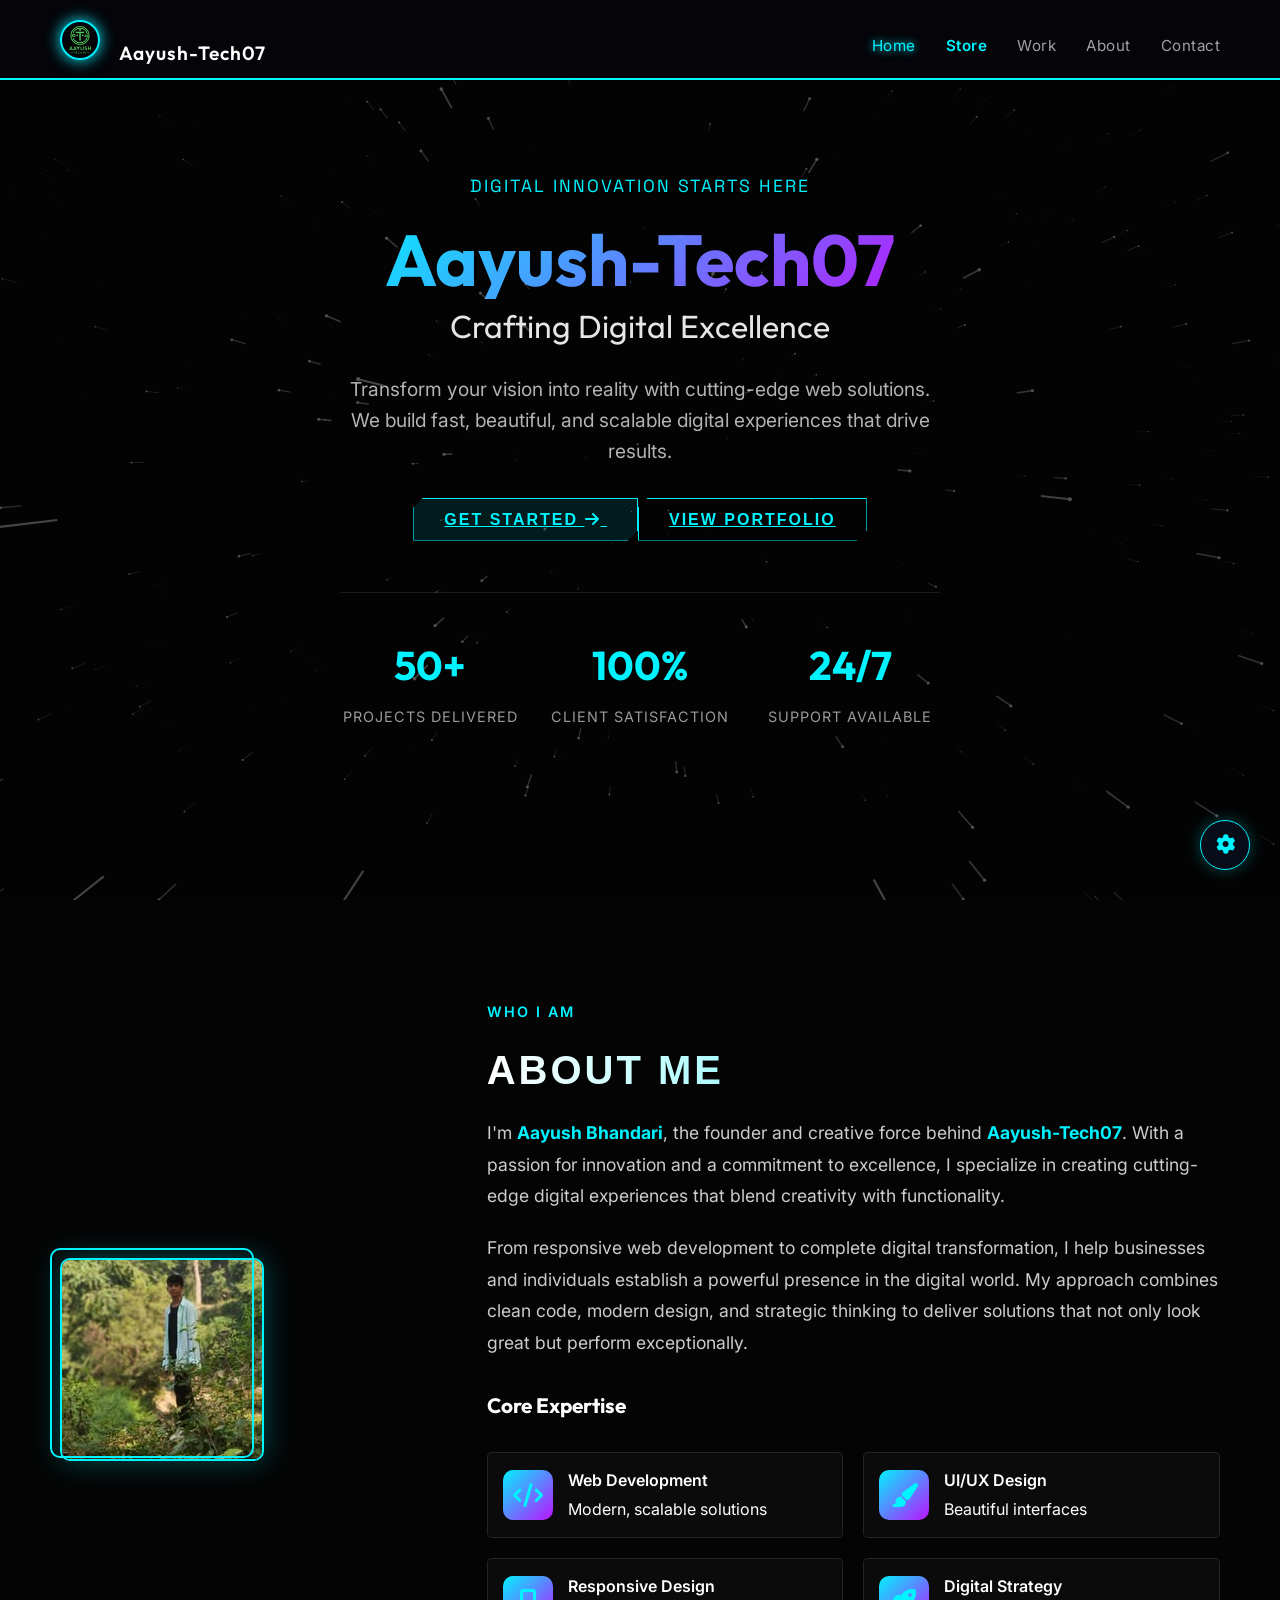
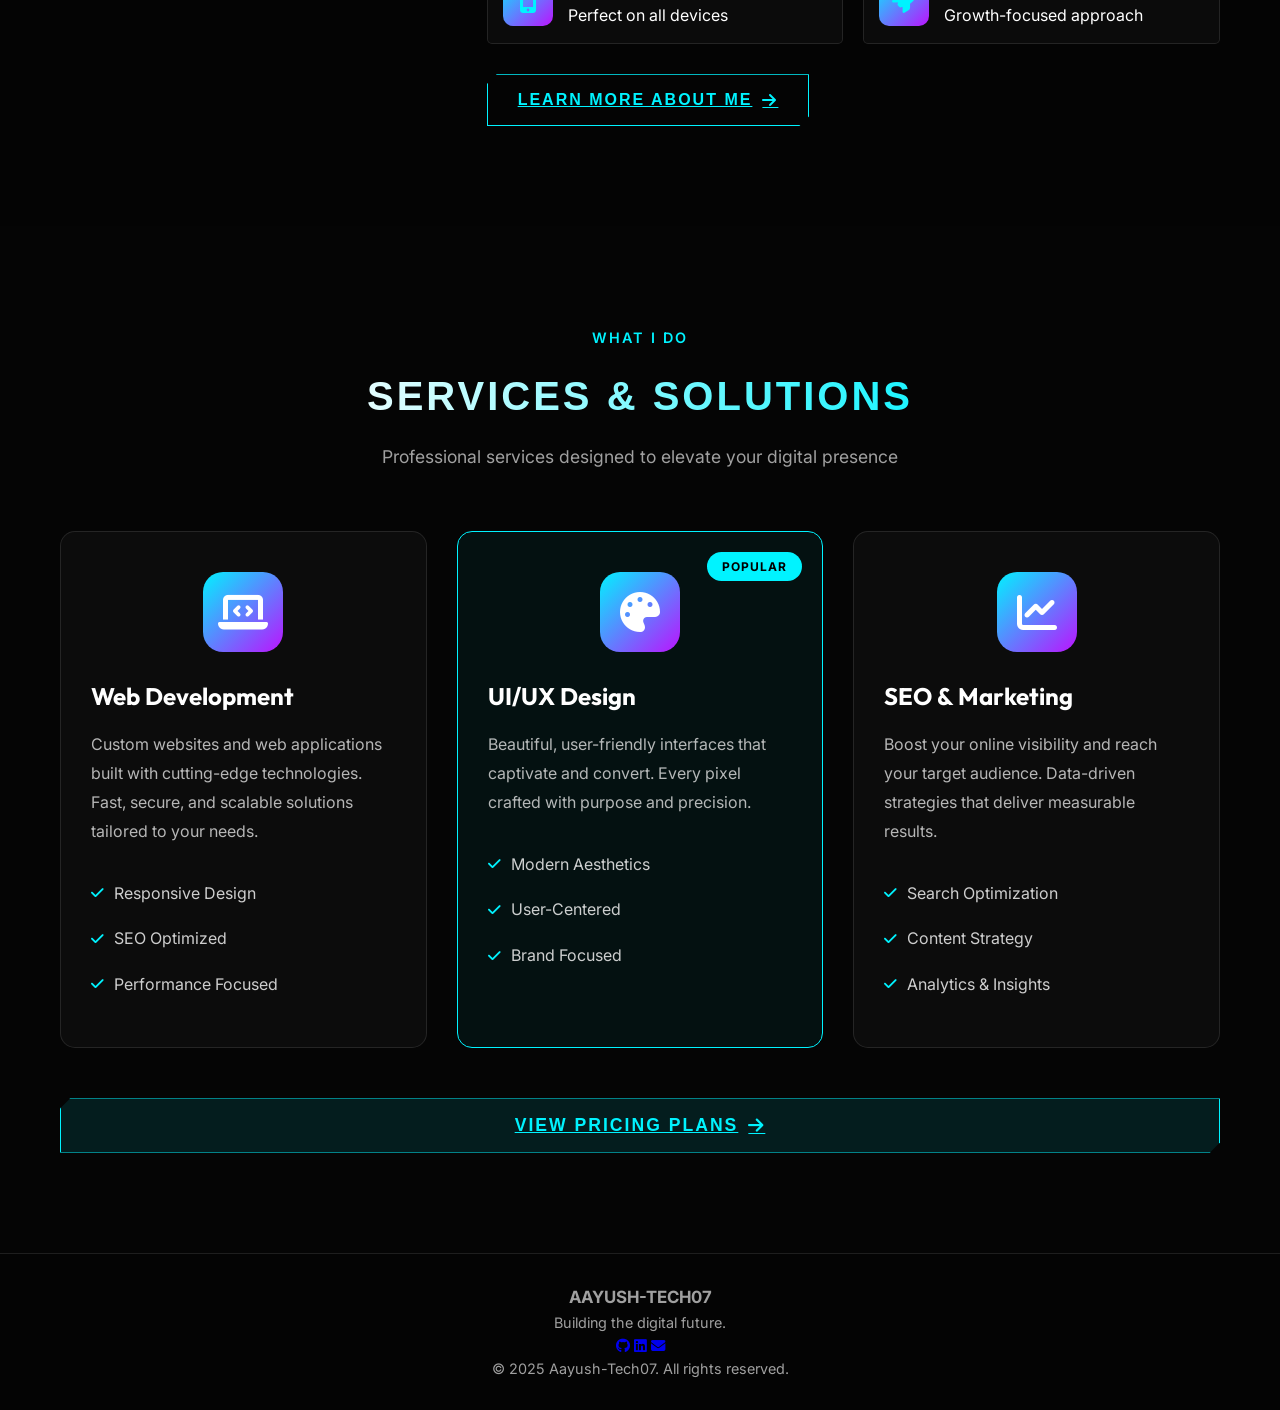
<file: index.html>
<!DOCTYPE html>
<html lang="en">

<head>
    <meta charset="UTF-8">
    <meta name="viewport" content="width=device-width, initial-scale=1.0">
    <title>Aayush Bhandari | Digital Architect</title>
    <meta name="description"
        content="Aayush Bhandari - Transforming ideas into digital reality. Founder of Aayush-Tech07. Best Web Developer in Nepal.">
    <meta name="keywords"
        content="Aayush Bhandari, Aayush-Tech07, Web Developer Nepal, Best Website Design, Digital Marketing, SEO Expert">
    <meta name="author" content="Aayush Bhandari">

    <!-- Fonts -->
    <link rel="preconnect" href="https://fonts.googleapis.com">
    <link rel="preconnect" href="https://fonts.gstatic.com" crossorigin>
    <link
        href="https://fonts.googleapis.com/css2?family=Inter:wght@300;400;500;600&family=Outfit:wght@300;400;500;600;700&family=Space+Grotesk:wght@300;400;500;600;700&display=swap"
        rel="stylesheet">

    <!-- PWA Manifest -->
    <link rel="manifest" href="manifest.json">
    <meta name="theme-color" content="#00f3ff">

    <!-- Icons -->
    <link rel="stylesheet" href="https://cdnjs.cloudflare.com/ajax/libs/font-awesome/6.4.0/css/all.min.css">
    <link rel="icon" href="assets/images/techno.jpg" type="image/jpeg">

    <!-- Open Graph / Facebook -->
    <meta property="og:type" content="website">
    <meta property="og:url" content="https://aayush-tech07.website/">
    <meta property="og:title" content="Aayush Bhandari | Digital Architect">
    <meta property="og:description"
        content="Let's build your digital home together. Premium websites starting at NPR 5,000.">
    <meta property="og:image" content="assets/images/techno.jpg">

    <!-- Twitter -->
    <meta property="twitter:card" content="summary_large_image">
    <meta property="twitter:url" content="https://aayush-tech07.website/">
    <meta property="twitter:title" content="Aayush Bhandari | Digital Architect">
    <meta property="twitter:description"
        content="Let's build your digital home together. Premium websites starting at NPR 5,000.">
    <meta property="twitter:image" content="assets/images/techno.jpg">

    <!-- JSON-LD Structured Data -->
    <script type="application/ld+json">
    {
      "@context": "https://schema.org",
      "@type": "Person",
      "name": "Aayush Bhandari",
      "url": "https://aayush-tech07.website/",
      "image": "https://aayush-tech07.website/assets/images/my.jpg",
      "jobTitle": "Founder & CEO",
      "worksFor": {
        "@type": "Organization",
        "name": "Aayush-Tech07"
      },
      "sameAs": [
        "https://github.com/Aayushkin",
        "https://linkedin.com/in/aayush-tech07"
      ],
      "description": "Aayush Bhandari is a visionary web developer and digital architect based in Nepal, specializing in creating immersive digital experiences."
    }
    </script>

    <!-- Main CSS -->
    <link rel="stylesheet" href="assets/css/style.css">
</head>

<body>
    <!-- Background Effects -->
    <canvas id="matrix-canvas"></canvas>
    <div class="noise-overlay"></div>

    <!-- Navigation -->
    <header class="glass-header minimal-header">
        <div class="container">
            <a href="index.html" class="logo">
                <img src="assets/images/techno.jpg" alt="Logo" class="logo-icon-img">
                <span class="logo-text">Aayush-Tech07</span>
            </a>
            <nav class="desktop-nav">
                <a href="index.html" class="nav-link active">Home</a>
                <a href="store.html" class="nav-link highlight">Store</a>
                <a href="projects.html" class="nav-link">Work</a>
                <a href="about.html" class="nav-link">About</a>
                <a href="contact.html" class="nav-link">Contact</a>
            </nav>
            <button class="menu-toggle">
                <i class="fas fa-bars"></i>
            </button>
        </div>
    </header>


    <!-- Hero Section -->
    <section id="home" class="hero-section minimal-hero">
        <div class="container">
            <div class="hero-content fade-in-up">
                <span class="hero-greeting">Digital Innovation Starts Here</span>
                <h1 class="hero-title">
                    <span class="hero-brand">Aayush-Tech07</span>
                    <span class="hero-tagline">Crafting Digital Excellence</span>
                </h1>
                <p class="hero-subtitle">
                    Transform your vision into reality with cutting-edge web solutions.
                    We build fast, beautiful, and scalable digital experiences that drive results.
                </p>
                <div class="hero-cta">
                    <a href="store.html" class="btn btn-primary btn-glow">
                        <span>Get Started</span>
                        <i class="fas fa-arrow-right"></i>
                    </a>
                    <a href="projects.html" class="btn btn-outline">
                        <span>View Portfolio</span>
                    </a>
                </div>
                <div class="hero-stats">
                    <div class="stat-item">
                        <span class="stat-number">50+</span>
                        <span class="stat-label">Projects Delivered</span>
                    </div>
                    <div class="stat-item">
                        <span class="stat-number">100%</span>
                        <span class="stat-label">Client Satisfaction</span>
                    </div>
                    <div class="stat-item">
                        <span class="stat-number">24/7</span>
                        <span class="stat-label">Support Available</span>
                    </div>
                </div>
            </div>
        </div>
    </section>

    <!-- About Section -->
    <section id="about" class="section section-alt">
        <div class="container">
            <div class="about-wrapper">
                <div class="about-image">
                    <div class="image-frame">
                        <img src="assets/images/my.jpg" alt="Aayush Bhandari" class="profile-img">
                        <div class="image-border"></div>
                    </div>
                </div>
                <div class="about-content">
                    <span class="section-label">Who I Am</span>
                    <h2 class="section-title">About Me</h2>
                    <p class="about-text">
                        I'm <strong>Aayush Bhandari</strong>, the founder and creative force behind
                        <strong>Aayush-Tech07</strong>.
                        With a passion for innovation and a commitment to excellence, I specialize in creating
                        cutting-edge
                        digital experiences that blend creativity with functionality.
                    </p>
                    <p class="about-text">
                        From responsive web development to complete digital transformation, I help businesses and
                        individuals
                        establish a powerful presence in the digital world. My approach combines clean code, modern
                        design,
                        and strategic thinking to deliver solutions that not only look great but perform exceptionally.
                    </p>

                    <div class="skills-showcase">
                        <h3>Core Expertise</h3>
                        <div class="skills-grid">
                            <div class="skill-item">
                                <div class="skill-icon">
                                    <i class="fas fa-code"></i>
                                </div>
                                <div class="skill-info">
                                    <span class="skill-name">Web Development</span>
                                    <span class="skill-desc">Modern, scalable solutions</span>
                                </div>
                            </div>
                            <div class="skill-item">
                                <div class="skill-icon">
                                    <i class="fas fa-paint-brush"></i>
                                </div>
                                <div class="skill-info">
                                    <span class="skill-name">UI/UX Design</span>
                                    <span class="skill-desc">Beautiful interfaces</span>
                                </div>
                            </div>
                            <div class="skill-item">
                                <div class="skill-icon">
                                    <i class="fas fa-mobile-alt"></i>
                                </div>
                                <div class="skill-info">
                                    <span class="skill-name">Responsive Design</span>
                                    <span class="skill-desc">Perfect on all devices</span>
                                </div>
                            </div>
                            <div class="skill-item">
                                <div class="skill-icon">
                                    <i class="fas fa-rocket"></i>
                                </div>
                                <div class="skill-info">
                                    <span class="skill-name">Digital Strategy</span>
                                    <span class="skill-desc">Growth-focused approach</span>
                                </div>
                            </div>
                        </div>
                    </div>

                    <a href="about.html" class="btn btn-outline btn-arrow">
                        <span>Learn More About Me</span>
                        <i class="fas fa-arrow-right"></i>
                    </a>
                </div>
            </div>
        </div>
    </section>


    <!-- Services Overview -->
    <section id="services" class="section">
        <div class="container">
            <div class="section-header centered">
                <span class="section-label">What I Do</span>
                <h2 class="section-title">Services & Solutions</h2>
                <p class="section-subtitle">Professional services designed to elevate your digital presence</p>
            </div>
            <div class="services-grid">
                <div class="service-card-modern">
                    <div class="service-icon-wrapper">
                        <i class="fas fa-laptop-code"></i>
                    </div>
                    <h3>Web Development</h3>
                    <p>Custom websites and web applications built with cutting-edge technologies. Fast, secure, and
                        scalable solutions tailored to your needs.</p>
                    <ul class="service-features">
                        <li><i class="fas fa-check"></i> Responsive Design</li>
                        <li><i class="fas fa-check"></i> SEO Optimized</li>
                        <li><i class="fas fa-check"></i> Performance Focused</li>
                    </ul>
                </div>
                <div class="service-card-modern featured">
                    <div class="featured-badge">Popular</div>
                    <div class="service-icon-wrapper">
                        <i class="fas fa-palette"></i>
                    </div>
                    <h3>UI/UX Design</h3>
                    <p>Beautiful, user-friendly interfaces that captivate and convert. Every pixel crafted with purpose
                        and precision.</p>
                    <ul class="service-features">
                        <li><i class="fas fa-check"></i> Modern Aesthetics</li>
                        <li><i class="fas fa-check"></i> User-Centered</li>
                        <li><i class="fas fa-check"></i> Brand Focused</li>
                    </ul>
                </div>
                <div class="service-card-modern">
                    <div class="service-icon-wrapper">
                        <i class="fas fa-chart-line"></i>
                    </div>
                    <h3>SEO & Marketing</h3>
                    <p>Boost your online visibility and reach your target audience. Data-driven strategies that deliver
                        measurable results.</p>
                    <ul class="service-features">
                        <li><i class="fas fa-check"></i> Search Optimization</li>
                        <li><i class="fas fa-check"></i> Content Strategy</li>
                        <li><i class="fas fa-check"></i> Analytics & Insights</li>
                    </ul>
                </div>
            </div>
            <div class="section-cta">
                <a href="store.html" class="btn btn-primary btn-large">
                    <span>View Pricing Plans</span>
                    <i class="fas fa-arrow-right"></i>
                </a>
            </div>
        </div>
    </section>

    <!-- Theme Switcher UI -->
    <div class="theme-switcher">
        <button class="theme-toggle" onclick="toggleThemePanel()">
            <i class="fas fa-cog fa-spin"></i>
        </button>
        <div class="theme-panel" id="theme-panel">
            <h3>SYSTEM THEME</h3>
            <div class="theme-options">
                <button class="theme-btn" onclick="setTheme('deep-space')"
                    style="background: #00f3ff; border-color: #00f3ff;" title="Deep Space"></button>
                <button class="theme-btn" onclick="setTheme('red-alert')"
                    style="background: #ff0000; border-color: #ff0000;" title="Red Alert"></button>
                <button class="theme-btn" onclick="setTheme('void')" style="background: #ffffff; border-color: #ffffff;"
                    title="The Void"></button>
            </div>
        </div>
    </div>

    <!-- Footer -->
    <footer class="glass-footer">
        <div class="container">
            <div class="footer-content">
                <div class="footer-brand">
                    <h3>AAYUSH-TECH07</h3>
                    <p>Building the digital future.</p>
                </div>
                <div class="footer-links">
                    <a href="https://github.com/Aayushkin" target="_blank"><i class="fab fa-github"></i></a>
                    <a href="https://linkedin.com/in/aayush-tech07" target="_blank"><i class="fab fa-linkedin"></i></a>
                    <a href="mailto:aayusx.at7@gmail.com"><i class="fas fa-envelope"></i></a>
                </div>
            </div>
            <div class="footer-bottom">
                <p>&copy; 2025 Aayush-Tech07. All rights reserved.</p>
            </div>
        </div>
    </footer>

    <!-- Scripts -->
    <script src="assets/js/main.js" defer></script>
</body>

</html>
</file>
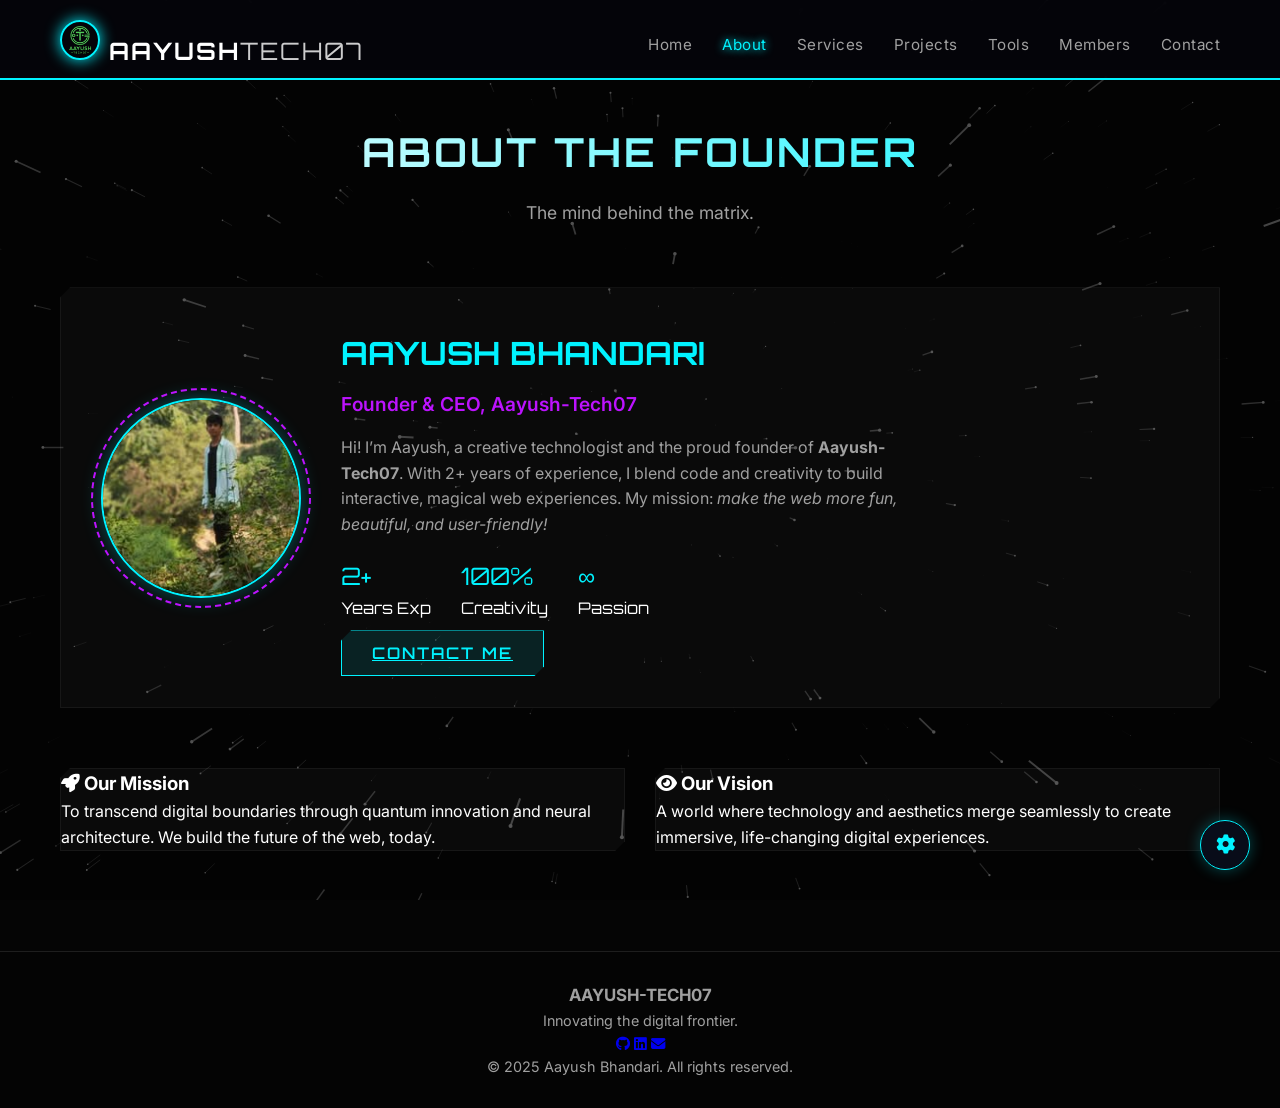
<file: about.html>
<!DOCTYPE html>
<html lang="en">

<head>
    <meta charset="UTF-8">
    <meta name="viewport" content="width=device-width, initial-scale=1.0">
    <title>About | Aayush-Tech07</title>
    <meta name="description"
        content="Learn about Aayush Bhandari, the founder of Aayush-Tech07, and our mission to build futuristic web experiences.">

    <!-- Fonts -->
    <link rel="preconnect" href="https://fonts.googleapis.com">
    <link rel="preconnect" href="https://fonts.gstatic.com" crossorigin>
    <link
        href="https://fonts.googleapis.com/css2?family=Inter:wght@300;400;500;600;700&family=Orbitron:wght@400;500;600;700;800;900&family=Rajdhani:wght@300;400;500;600;700&display=swap"
        rel="stylesheet">

    <!-- PWA Manifest -->
    <link rel="manifest" href="manifest.json">
    <meta name="theme-color" content="#00f3ff">

    <!-- Icons -->
    <link rel="stylesheet" href="https://cdnjs.cloudflare.com/ajax/libs/font-awesome/6.4.0/css/all.min.css">
    <link rel="icon" href="assets/images/techno.jpg" type="image/jpeg">

    <!-- Open Graph / Facebook -->
    <meta property="og:type" content="profile">
    <meta property="og:url" content="https://aayush-tech07.website/about.html">
    <meta property="og:title" content="About Aayush Bhandari | Aayush-Tech07">
    <meta property="og:description"
        content="Founder & CEO of Aayush-Tech07. Creative technologist building the future.">
    <meta property="og:image" content="assets/images/my.jpg">

    <!-- JSON-LD Structured Data -->
    <script type="application/ld+json">
    {
      "@context": "https://schema.org",
      "@type": "Person",
      "name": "Aayush Bhandari",
      "url": "https://aayush-tech07.website/about.html",
      "image": "https://aayush-tech07.website/assets/images/my.jpg",
      "jobTitle": "Founder & CEO",
      "worksFor": {
        "@type": "Organization",
        "name": "Aayush-Tech07"
      },
      "sameAs": [
        "https://github.com/Aayushkin",
        "https://linkedin.com/in/aayush-tech07"
      ]
    }
    </script>

    <!-- Main CSS -->
    <link rel="stylesheet" href="assets/css/style.css">
</head>

<body>
    <!-- Background Effects -->
    <canvas id="matrix-canvas"></canvas>
    <div class="noise-overlay"></div>

    <!-- Navigation -->
    <header class="glass-header">
        <div class="container">
            <a href="index.html" class="logo">
                <img src="assets/images/techno.jpg" alt="Logo" class="logo-icon-img">
                <span>AAYUSH</span><span style="font-weight: 300; opacity: 0.8;">TECH07</span>
            </a>
            <nav class="desktop-nav">
                <a href="index.html" class="nav-link">Home</a>
                <a href="about.html" class="nav-link active">About</a>
                <a href="services.html" class="nav-link">Services</a>
                <a href="projects.html" class="nav-link">Projects</a>
                <a href="tools.html" class="nav-link">Tools</a>
                <a href="members.html" class="nav-link">Members</a>
                <a href="contact.html" class="nav-link">Contact</a>
            </nav>
            <button class="menu-toggle">
                <i class="fas fa-bars"></i>
            </button>
        </div>
    </header>

    <!-- About Section -->
    <section class="section" style="padding-top: 120px;">
        <div class="container">
            <div class="section-header">
                <h2 class="section-title">About The Founder</h2>
                <p class="section-subtitle">The mind behind the matrix.</p>
            </div>

            <div class="commander-card tech-card">
                <div class="commander-img-wrapper">
                    <img src="assets/images/my.jpg" alt="Aayush Bhandari" class="commander-img">
                    <div class="ring"></div>
                </div>
                <div class="commander-info">
                    <h3>AAYUSH BHANDARI</h3>
                    <p class="role">Founder & CEO, Aayush-Tech07</p>
                    <p class="bio">
                        Hi! I’m Aayush, a creative technologist and the proud founder of <b>Aayush-Tech07</b>.
                        With 2+ years of experience, I blend code and creativity to build interactive, magical web
                        experiences.
                        My mission: <i>make the web more fun, beautiful, and user-friendly!</i>
                    </p>
                    <div class="stats">
                        <div class="stat"><span>2+</span> Years Exp</div>
                        <div class="stat"><span>100%</span> Creativity</div>
                        <div class="stat"><span>∞</span> Passion</div>
                    </div>
                    <div style="margin-top: 20px;">
                        <a href="contact.html" class="btn btn-primary">Contact Me</a>
                    </div>
                </div>
            </div>

            <div class="grid-2">
                <div class="tech-card">
                    <h3><i class="fas fa-rocket"></i> Our Mission</h3>
                    <p>To transcend digital boundaries through quantum innovation and neural architecture. We build the
                        future of the web, today.</p>
                </div>
                <div class="tech-card">
                    <h3><i class="fas fa-eye"></i> Our Vision</h3>
                    <p>A world where technology and aesthetics merge seamlessly to create immersive, life-changing
                        digital experiences.</p>
                </div>
            </div>
        </div>
    </section>

    <!-- Theme Switcher UI -->
    <div class="theme-switcher">
        <button class="theme-toggle" onclick="toggleThemePanel()">
            <i class="fas fa-cog fa-spin"></i>
        </button>
        <div class="theme-panel" id="theme-panel">
            <h3>SYSTEM THEME</h3>
            <div class="theme-options">
                <button class="theme-btn" onclick="setTheme('deep-space')"
                    style="background: #00f3ff; border-color: #00f3ff;" title="Deep Space"></button>
                <button class="theme-btn" onclick="setTheme('red-alert')"
                    style="background: #ff0000; border-color: #ff0000;" title="Red Alert"></button>
                <button class="theme-btn" onclick="setTheme('void')" style="background: #ffffff; border-color: #ffffff;"
                    title="The Void"></button>
            </div>
        </div>
    </div>

    <!-- Footer -->
    <footer class="glass-footer">
        <div class="container">
            <div class="footer-content">
                <div class="footer-brand">
                    <h3>AAYUSH-TECH07</h3>
                    <p>Innovating the digital frontier.</p>
                </div>
                <div class="footer-links">
                    <a href="https://github.com/Aayushkin" target="_blank"><i class="fab fa-github"></i></a>
                    <a href="https://linkedin.com/in/aayush-tech07" target="_blank"><i class="fab fa-linkedin"></i></a>
                    <a href="mailto:bhandariaayush07@gmail.com"><i class="fas fa-envelope"></i></a>
                </div>
            </div>
            <div class="footer-bottom">
                <p>&copy; 2025 Aayush Bhandari. All rights reserved.</p>
            </div>
        </div>
    </footer>

    <script src="assets/js/main.js"></script>
</body>

</html>
</file>
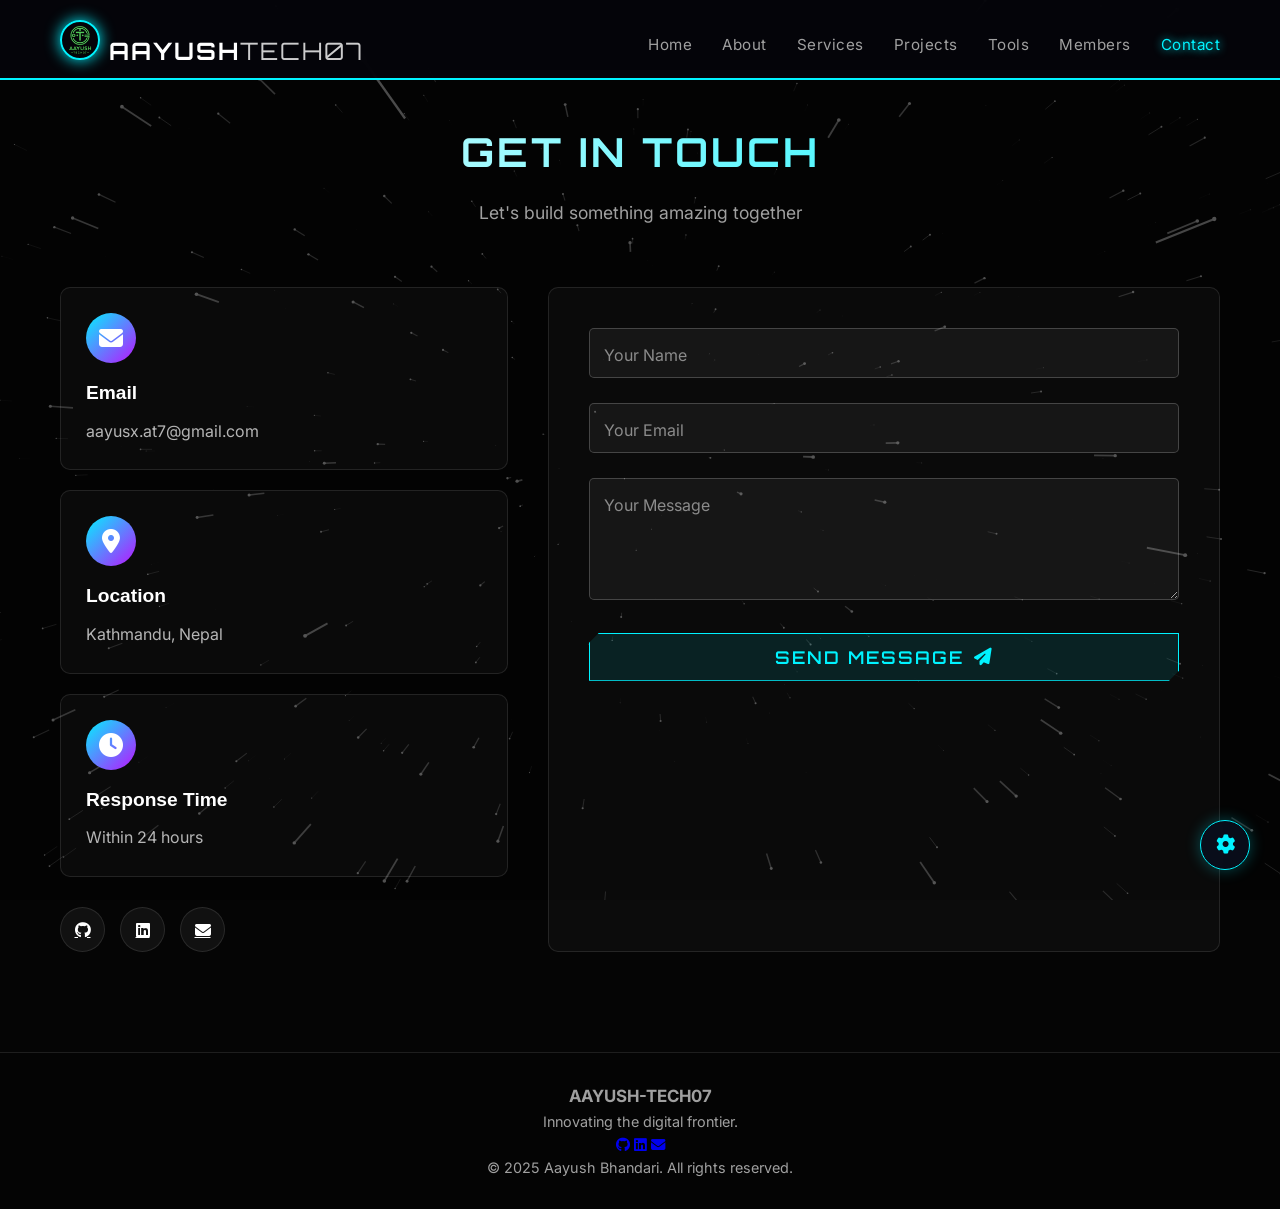
<file: contact.html>
<!DOCTYPE html>
<html lang="en">

<head>
    <meta charset="UTF-8">
    <meta name="viewport" content="width=device-width, initial-scale=1.0">
    <title>Contact | Aayush-Tech07</title>
    <meta name="description" content="Get in touch with Aayush-Tech07 for your next digital project.">

    <!-- Fonts -->
    <link rel="preconnect" href="https://fonts.googleapis.com">
    <link rel="preconnect" href="https://fonts.gstatic.com" crossorigin>
    <link
        href="https://fonts.googleapis.com/css2?family=Inter:wght@300;400;500;600;700&family=Orbitron:wght@400;500;600;700;800;900&family=Rajdhani:wght@300;400;500;600;700&display=swap"
        rel="stylesheet">

    <!-- PWA Manifest -->
    <link rel="manifest" href="manifest.json">
    <meta name="theme-color" content="#00f3ff">

    <!-- Icons -->
    <link rel="stylesheet" href="https://cdnjs.cloudflare.com/ajax/libs/font-awesome/6.4.0/css/all.min.css">
    <link rel="icon" href="assets/images/techno.jpg" type="image/jpeg">

    <!-- Main CSS -->
    <link rel="stylesheet" href="assets/css/style.css">
</head>

<body>
    <!-- Background Effects -->
    <canvas id="matrix-canvas"></canvas>
    <div class="noise-overlay"></div>

    <!-- Navigation -->
    <header class="glass-header">
        <div class="container">
            <a href="index.html" class="logo">
                <img src="assets/images/techno.jpg" alt="Logo" class="logo-icon-img">
                <span>AAYUSH</span><span style="font-weight: 300; opacity: 0.8;">TECH07</span>
            </a>
            <nav class="desktop-nav">
                <a href="index.html" class="nav-link">Home</a>
                <a href="about.html" class="nav-link">About</a>
                <a href="services.html" class="nav-link">Services</a>
                <a href="projects.html" class="nav-link">Projects</a>
                <a href="tools.html" class="nav-link">Tools</a>
                <a href="members.html" class="nav-link">Members</a>
                <a href="contact.html" class="nav-link active">Contact</a>
            </nav>
            <button class="menu-toggle">
                <i class="fas fa-bars"></i>
            </button>
        </div>
    </header>

    <!-- Contact Section -->
    <section class="section" style="padding-top: 120px;">
        <div class="container">
            <div class="section-header">
                <h2 class="section-title">Get In Touch</h2>
                <p class="section-subtitle">Let's build something amazing together</p>
            </div>

            <div class="contact-modern-wrapper">
                <div class="contact-modern-info">
                    <div class="contact-modern-card">
                        <div class="contact-icon">
                            <i class="fas fa-envelope"></i>
                        </div>
                        <h3>Email</h3>
                        <p>aayusx.at7@gmail.com</p>
                    </div>

                    <div class="contact-modern-card">
                        <div class="contact-icon">
                            <i class="fas fa-map-marker-alt"></i>
                        </div>
                        <h3>Location</h3>
                        <p>Kathmandu, Nepal</p>
                    </div>

                    <div class="contact-modern-card">
                        <div class="contact-icon">
                            <i class="fas fa-clock"></i>
                        </div>
                        <h3>Response Time</h3>
                        <p>Within 24 hours</p>
                    </div>

                    <div class="social-links-modern">
                        <a href="https://github.com/Aayushkin" target="_blank" class="social-modern">
                            <i class="fab fa-github"></i>
                        </a>
                        <a href="https://linkedin.com/in/aayush-tech07" target="_blank" class="social-modern">
                            <i class="fab fa-linkedin"></i>
                        </a>
                        <a href="mailto:aayusx.at7@gmail.com" class="social-modern">
                            <i class="fas fa-envelope"></i>
                        </a>
                    </div>
                </div>

                <div class="contact-modern-form">
                    <form action="mailto:aayusx.at7@gmail.com" method="post" enctype="text/plain" class="modern-form">
                        <div class="form-floating">
                            <input type="text" name="name" id="name" placeholder=" " required>
                            <label for="name">Your Name</label>
                        </div>

                        <div class="form-floating">
                            <input type="email" name="email" id="email" placeholder=" " required>
                            <label for="email">Your Email</label>
                        </div>

                        <div class="form-floating">
                            <textarea name="message" id="message" placeholder=" " rows="5" required></textarea>
                            <label for="message">Your Message</label>
                        </div>

                        <button type="submit" class="btn btn-primary btn-large">
                            Send Message
                            <i class="fas fa-paper-plane"></i>
                        </button>
                    </form>
                </div>
            </div>
        </div>
    </section>

    <!-- Theme Switcher UI -->
    <div class="theme-switcher">
        <button class="theme-toggle" onclick="toggleThemePanel()">
            <i class="fas fa-cog fa-spin"></i>
        </button>
        <div class="theme-panel" id="theme-panel">
            <h3>SYSTEM THEME</h3>
            <div class="theme-options">
                <button class="theme-btn" onclick="setTheme('deep-space')"
                    style="background: #00f3ff; border-color: #00f3ff;" title="Deep Space"></button>
                <button class="theme-btn" onclick="setTheme('red-alert')"
                    style="background: #ff0000; border-color: #ff0000;" title="Red Alert"></button>
                <button class="theme-btn" onclick="setTheme('void')" style="background: #ffffff; border-color: #ffffff;"
                    title="The Void"></button>
            </div>
        </div>
    </div>

    <!-- Footer -->
    <footer class="glass-footer">
        <div class="container">
            <div class="footer-content">
                <div class="footer-brand">
                    <h3>AAYUSH-TECH07</h3>
                    <p>Innovating the digital frontier.</p>
                </div>
                <div class="footer-links">
                    <a href="https://github.com/Aayushkin" target="_blank"><i class="fab fa-github"></i></a>
                    <a href="https://linkedin.com/in/aayush-tech07" target="_blank"><i class="fab fa-linkedin"></i></a>
                    <a href="mailto:bhandariaayush07@gmail.com"><i class="fas fa-envelope"></i></a>
                </div>
            </div>
            <div class="footer-bottom">
                <p>&copy; 2025 Aayush Bhandari. All rights reserved.</p>
            </div>
        </div>
    </footer>

    <script src="assets/js/main.js"></script>
</body>

</html>
</file>
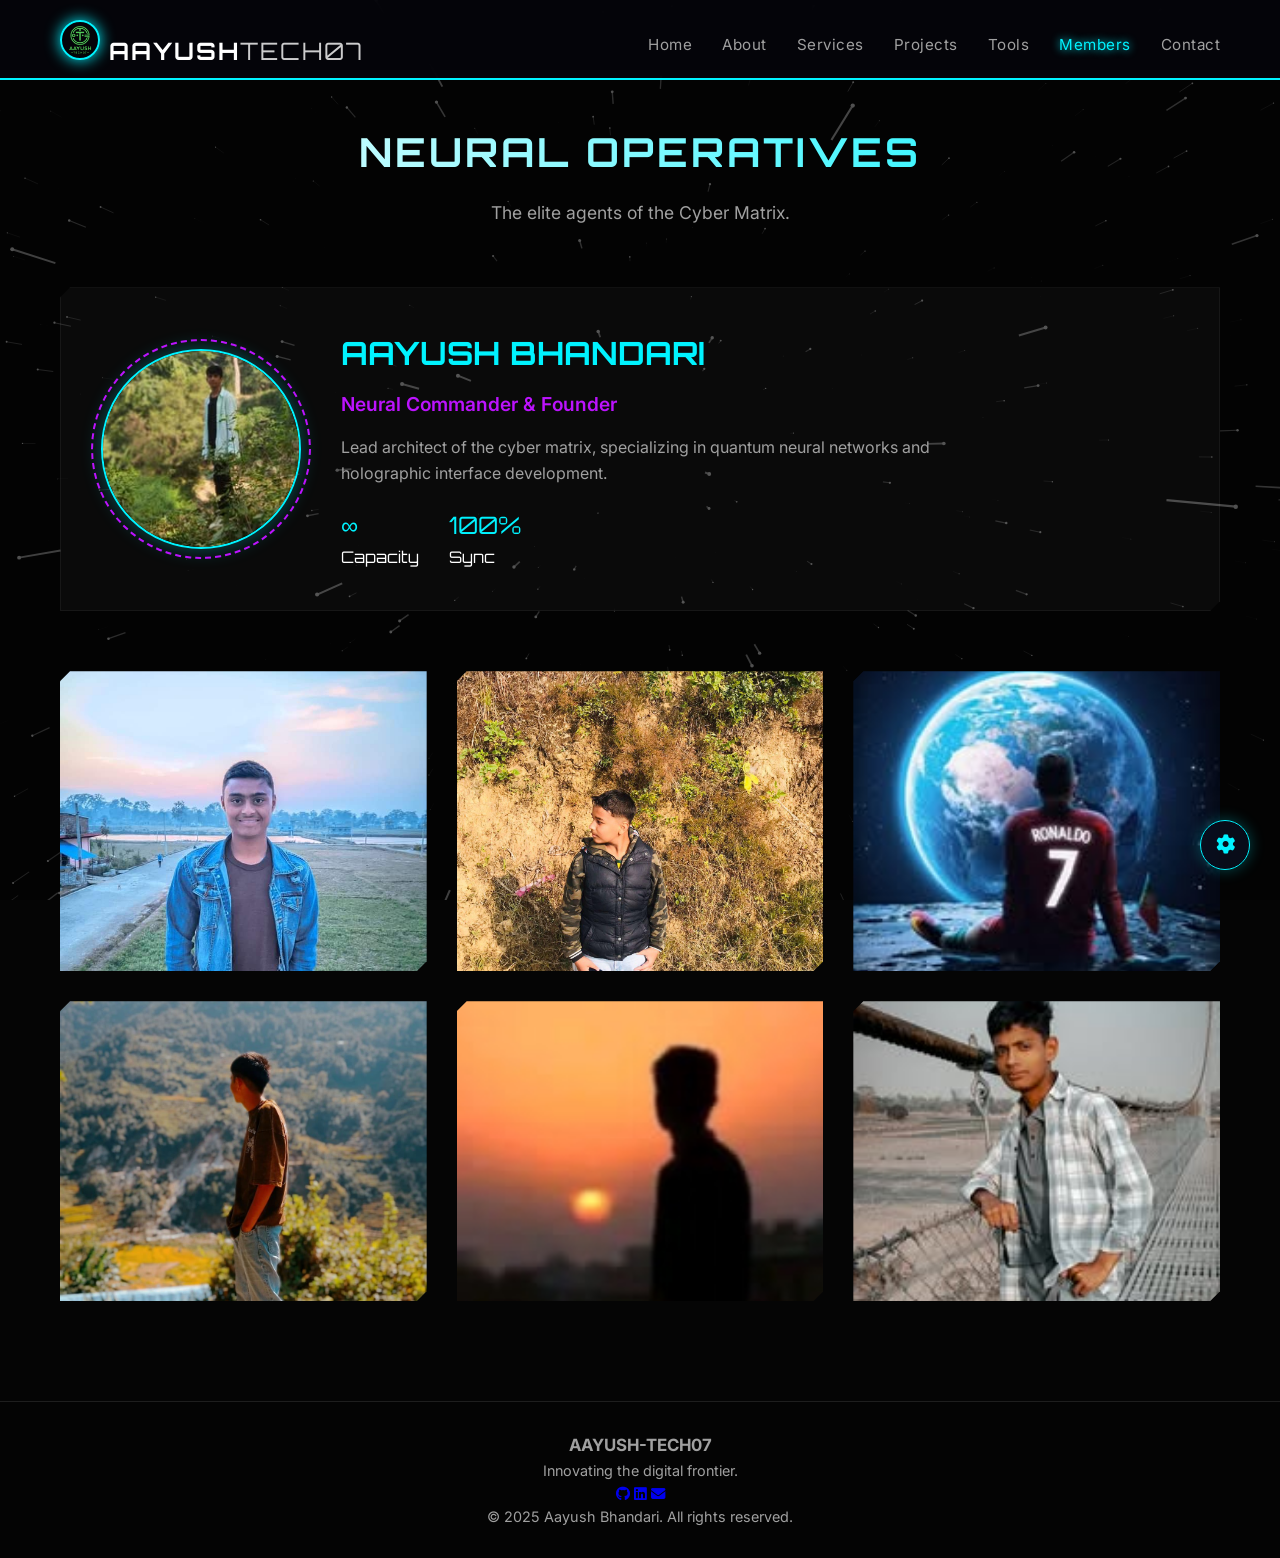
<file: members.html>
<!DOCTYPE html>
<html lang="en">

<head>
    <meta charset="UTF-8">
    <meta name="viewport" content="width=device-width, initial-scale=1.0">
    <title>Members | Aayush-Tech07</title>
    <meta name="description" content="Meet the elite team of neural operatives at Aayush-Tech07.">

    <!-- Fonts -->
    <link rel="preconnect" href="https://fonts.googleapis.com">
    <link rel="preconnect" href="https://fonts.gstatic.com" crossorigin>
    <link
        href="https://fonts.googleapis.com/css2?family=Inter:wght@300;400;500;600;700&family=Orbitron:wght@400;500;600;700;800;900&family=Rajdhani:wght@300;400;500;600;700&display=swap"
        rel="stylesheet">

    <!-- PWA Manifest -->
    <link rel="manifest" href="manifest.json">
    <meta name="theme-color" content="#00f3ff">

    <!-- Icons -->
    <link rel="stylesheet" href="https://cdnjs.cloudflare.com/ajax/libs/font-awesome/6.4.0/css/all.min.css">
    <link rel="icon" href="assets/images/techno.jpg" type="image/jpeg">

    <!-- Main CSS -->
    <link rel="stylesheet" href="assets/css/style.css">
</head>

<body>
    <!-- Background Effects -->
    <canvas id="matrix-canvas"></canvas>
    <div class="noise-overlay"></div>

    <!-- Navigation -->
    <header class="glass-header">
        <div class="container">
            <a href="index.html" class="logo">
                <img src="assets/images/techno.jpg" alt="Logo" class="logo-icon-img">
                <span>AAYUSH</span><span style="font-weight: 300; opacity: 0.8;">TECH07</span>
            </a>
            <nav class="desktop-nav">
                <a href="index.html" class="nav-link">Home</a>
                <a href="about.html" class="nav-link">About</a>
                <a href="services.html" class="nav-link">Services</a>
                <a href="projects.html" class="nav-link">Projects</a>
                <a href="tools.html" class="nav-link">Tools</a>
                <a href="members.html" class="nav-link active">Members</a>
                <a href="contact.html" class="nav-link">Contact</a>
            </nav>
            <button class="menu-toggle">
                <i class="fas fa-bars"></i>
            </button>
        </div>
    </header>

    <!-- Members Section -->
    <section class="section" style="padding-top: 120px;">
        <div class="container">
            <div class="section-header">
                <h2 class="section-title">Neural Operatives</h2>
                <p class="section-subtitle">The elite agents of the Cyber Matrix.</p>
            </div>

            <!-- Commander -->
            <div class="commander-card tech-card">
                <div class="commander-img-wrapper">
                    <img src="assets/images/my.jpg" alt="Neural Commander" class="commander-img">
                    <div class="ring"></div>
                </div>
                <div class="commander-info">
                    <h3>AAYUSH BHANDARI</h3>
                    <p class="role">Neural Commander & Founder</p>
                    <p class="bio">Lead architect of the cyber matrix, specializing in quantum neural networks and
                        holographic interface development.</p>
                    <div class="stats">
                        <div class="stat"><span>∞</span> Capacity</div>
                        <div class="stat"><span>100%</span> Sync</div>
                    </div>
                </div>
            </div>

            <!-- Agents Grid -->
            <div class="grid-3 members-grid">
                <div class="tech-card member-card">
                    <div class="member-img">
                        <img src="assets/images/1member.jpg" alt="Agent Alpha">
                        <div class="member-overlay">
                            <h4>Agent Alpha</h4>
                            <p>Quantum Developer</p>
                        </div>
                    </div>
                </div>
                <div class="tech-card member-card">
                    <div class="member-img">
                        <img src="assets/images/2member.jpg" alt="Agent Beta">
                        <div class="member-overlay">
                            <h4>Agent Beta</h4>
                            <p>Holographic Designer</p>
                        </div>
                    </div>
                </div>
                <div class="tech-card member-card">
                    <div class="member-img">
                        <img src="assets/images/3member.jpg" alt="Agent Gamma">
                        <div class="member-overlay">
                            <h4>Agent Gamma</h4>
                            <p>Cyber Security</p>
                        </div>
                    </div>
                </div>
                <div class="tech-card member-card">
                    <div class="member-img">
                        <img src="assets/images/4member.jpg" alt="Agent Delta">
                        <div class="member-overlay">
                            <h4>Agent Delta</h4>
                            <p>Neural Engineer</p>
                        </div>
                    </div>
                </div>
                <div class="tech-card member-card">
                    <div class="member-img">
                        <img src="assets/images/5member.jpg" alt="Agent Epsilon">
                        <div class="member-overlay">
                            <h4>Agent Epsilon</h4>
                            <p>Data Analyst</p>
                        </div>
                    </div>
                </div>
                <div class="tech-card member-card">
                    <div class="member-img">
                        <img src="assets/images/6member.jpg" alt="Agent Zeta">
                        <div class="member-overlay">
                            <h4>Agent Zeta</h4>
                            <p>Interface Specialist</p>
                        </div>
                    </div>
                </div>
            </div>
        </div>
    </section>

    <!-- Theme Switcher UI -->
    <div class="theme-switcher">
        <button class="theme-toggle" onclick="toggleThemePanel()">
            <i class="fas fa-cog fa-spin"></i>
        </button>
        <div class="theme-panel" id="theme-panel">
            <h3>SYSTEM THEME</h3>
            <div class="theme-options">
                <button class="theme-btn" onclick="setTheme('deep-space')"
                    style="background: #00f3ff; border-color: #00f3ff;" title="Deep Space"></button>
                <button class="theme-btn" onclick="setTheme('red-alert')"
                    style="background: #ff0000; border-color: #ff0000;" title="Red Alert"></button>
                <button class="theme-btn" onclick="setTheme('void')" style="background: #ffffff; border-color: #ffffff;"
                    title="The Void"></button>
            </div>
        </div>
    </div>

    <!-- Footer -->
    <footer class="glass-footer">
        <div class="container">
            <div class="footer-content">
                <div class="footer-brand">
                    <h3>AAYUSH-TECH07</h3>
                    <p>Innovating the digital frontier.</p>
                </div>
                <div class="footer-links">
                    <a href="https://github.com/Aayushkin" target="_blank"><i class="fab fa-github"></i></a>
                    <a href="https://linkedin.com/in/aayush-tech07" target="_blank"><i class="fab fa-linkedin"></i></a>
                    <a href="mailto:bhandariaayush07@gmail.com"><i class="fas fa-envelope"></i></a>
                </div>
            </div>
            <div class="footer-bottom">
                <p>&copy; 2025 Aayush Bhandari. All rights reserved.</p>
            </div>
        </div>
    </footer>

    <script src="assets/js/main.js"></script>
</body>

</html>
</file>
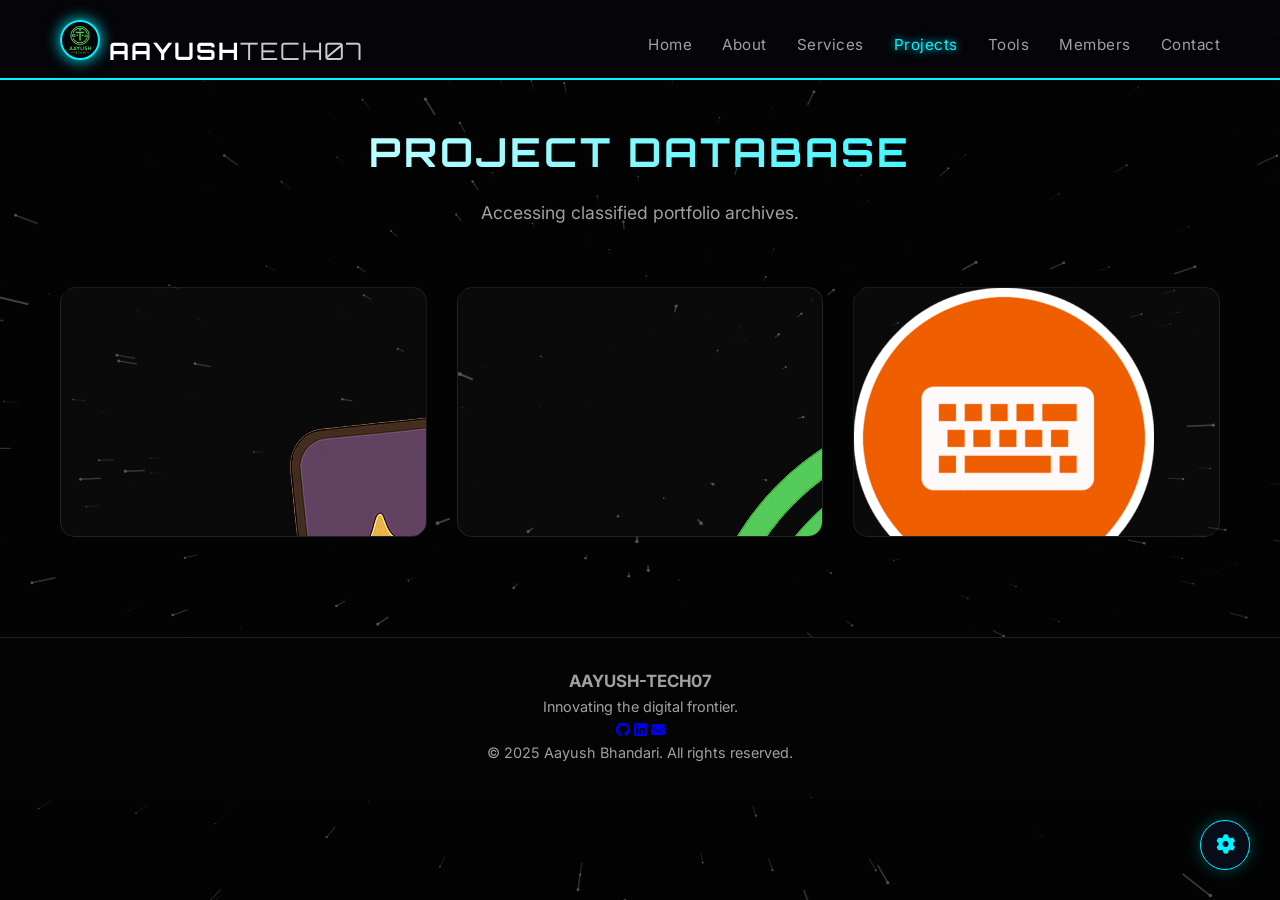
<file: projects.html>
<!DOCTYPE html>
<html lang="en">

<head>
    <meta charset="UTF-8">
    <meta name="viewport" content="width=device-width, initial-scale=1.0">
    <title>Projects | Aayush-Tech07</title>
    <meta name="description"
        content="Showcase of Aayush-Tech07's innovative projects, including games, web apps, and tools.">

    <!-- Fonts -->
    <link rel="preconnect" href="https://fonts.googleapis.com">
    <link rel="preconnect" href="https://fonts.gstatic.com" crossorigin>
    <link
        href="https://fonts.googleapis.com/css2?family=Inter:wght@300;400;500;600;700&family=Orbitron:wght@400;500;600;700;800;900&family=Rajdhani:wght@300;400;500;600;700&display=swap"
        rel="stylesheet">

    <!-- PWA Manifest -->
    <link rel="manifest" href="manifest.json">
    <meta name="theme-color" content="#00f3ff">

    <!-- Icons -->
    <link rel="stylesheet" href="https://cdnjs.cloudflare.com/ajax/libs/font-awesome/6.4.0/css/all.min.css">
    <link rel="icon" href="assets/images/techno.jpg" type="image/jpeg">

    <!-- Main CSS -->
    <link rel="stylesheet" href="assets/css/style.css">
</head>

<body>
    <!-- Background Effects -->
    <canvas id="matrix-canvas"></canvas>
    <div class="noise-overlay"></div>

    <!-- Navigation -->
    <header class="glass-header">
        <div class="container">
            <a href="index.html" class="logo">
                <img src="assets/images/techno.jpg" alt="Logo" class="logo-icon-img">
                <span>AAYUSH</span><span style="font-weight: 300; opacity: 0.8;">TECH07</span>
            </a>
            <nav class="desktop-nav">
                <a href="index.html" class="nav-link">Home</a>
                <a href="about.html" class="nav-link">About</a>
                <a href="services.html" class="nav-link">Services</a>
                <a href="projects.html" class="nav-link active">Projects</a>
                <a href="tools.html" class="nav-link">Tools</a>
                <a href="members.html" class="nav-link">Members</a>
                <a href="contact.html" class="nav-link">Contact</a>
            </nav>
            <button class="menu-toggle">
                <i class="fas fa-bars"></i>
            </button>
        </div>
    </header>

    <!-- Projects Section -->
    <section class="section" style="padding-top: 120px;">
        <div class="container">
            <div class="section-header">
                <h2 class="section-title">Project Database</h2>
                <p class="section-subtitle">Accessing classified portfolio archives.</p>
            </div>
            <div class="grid-3">
                <!-- Project 1 -->
                <div class="tech-card project-card">
                    <div class="project-img-wrapper">
                        <img src="assets/images/game1.png" alt="Magic Memory Game" class="project-img">
                        <div class="project-overlay">
                            <a href="https://aayushkin.github.io/game/" target="_blank"
                                class="btn btn-primary">Launch</a>
                        </div>
                    </div>
                    <div class="project-info">
                        <h3>Magic Memory Game</h3>
                        <p>Animated memory game with neon effects. Built with JavaScript and CSS3.</p>
                        <div class="project-tags">
                            <span>JS</span>
                            <span>Game</span>
                            <span>CSS3</span>
                        </div>
                    </div>
                </div>

                <!-- Project 2 -->
                <div class="tech-card project-card">
                    <div class="project-img-wrapper">
                        <img src="assets/images/techno.jpg" alt="Interactive Portfolio" class="project-img">
                        <div class="project-overlay">
                            <a href="about.html" class="btn btn-primary">View</a>
                        </div>
                    </div>
                    <div class="project-info">
                        <h3>Interactive Portfolio</h3>
                        <p>This portfolio! Designed with Sci-Fi HUD aesthetics, PWA support, and interactive JS.</p>
                        <div class="project-tags">
                            <span>PWA</span>
                            <span>Sci-Fi</span>
                            <span>Design</span>
                        </div>
                    </div>
                </div>

                <!-- Project 3 -->
                <div class="tech-card project-card">
                    <div class="project-img-wrapper">
                        <img src="assets/images/typing.png" alt="Debugging Playground" class="project-img">
                        <div class="project-overlay">
                            <a href="https://aayush-tech07.website/blog" target="_blank"
                                class="btn btn-primary">Access</a>
                        </div>
                    </div>
                    <div class="project-info">
                        <h3>Debugging Playground</h3>
                        <p>Test and debug code in real-time with this interactive web tool.</p>
                        <div class="project-tags">
                            <span>Tool</span>
                            <span>Debug</span>
                            <span>Web</span>
                        </div>
                    </div>
                </div>
            </div>
        </div>
    </section>

    <!-- Theme Switcher UI -->
    <div class="theme-switcher">
        <button class="theme-toggle" onclick="toggleThemePanel()">
            <i class="fas fa-cog fa-spin"></i>
        </button>
        <div class="theme-panel" id="theme-panel">
            <h3>SYSTEM THEME</h3>
            <div class="theme-options">
                <button class="theme-btn" onclick="setTheme('deep-space')"
                    style="background: #00f3ff; border-color: #00f3ff;" title="Deep Space"></button>
                <button class="theme-btn" onclick="setTheme('red-alert')"
                    style="background: #ff0000; border-color: #ff0000;" title="Red Alert"></button>
                <button class="theme-btn" onclick="setTheme('void')" style="background: #ffffff; border-color: #ffffff;"
                    title="The Void"></button>
            </div>
        </div>
    </div>

    <!-- Footer -->
    <footer class="glass-footer">
        <div class="container">
            <div class="footer-content">
                <div class="footer-brand">
                    <h3>AAYUSH-TECH07</h3>
                    <p>Innovating the digital frontier.</p>
                </div>
                <div class="footer-links">
                    <a href="https://github.com/Aayushkin" target="_blank"><i class="fab fa-github"></i></a>
                    <a href="https://linkedin.com/in/aayush-tech07" target="_blank"><i class="fab fa-linkedin"></i></a>
                    <a href="mailto:bhandariaayush07@gmail.com"><i class="fas fa-envelope"></i></a>
                </div>
            </div>
            <div class="footer-bottom">
                <p>&copy; 2025 Aayush Bhandari. All rights reserved.</p>
            </div>
        </div>
    </footer>

    <script src="assets/js/main.js"></script>
</body>

</html>
</file>
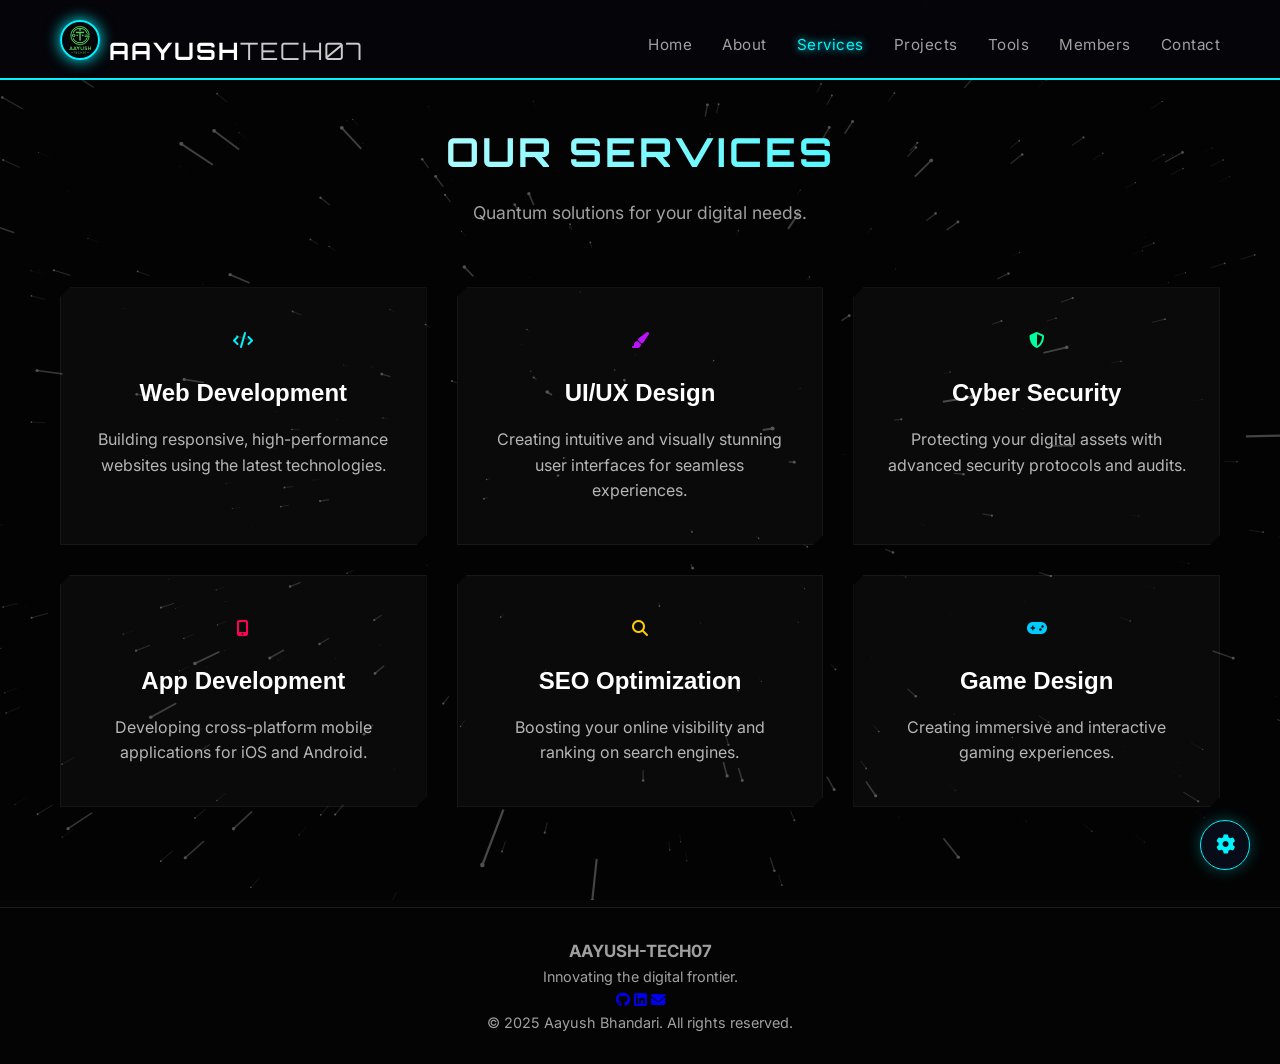
<file: services.html>
<!DOCTYPE html>
<html lang="en">

<head>
    <meta charset="UTF-8">
    <meta name="viewport" content="width=device-width, initial-scale=1.0">
    <title>Services | Aayush-Tech07</title>
    <meta name="description"
        content="Explore the futuristic services offered by Aayush-Tech07, including Web Development, UI/UX Design, and Cyber Security.">

    <!-- Fonts -->
    <link rel="preconnect" href="https://fonts.googleapis.com">
    <link rel="preconnect" href="https://fonts.gstatic.com" crossorigin>
    <link
        href="https://fonts.googleapis.com/css2?family=Inter:wght@300;400;500;600;700&family=Orbitron:wght@400;500;600;700;800;900&family=Rajdhani:wght@300;400;500;600;700&display=swap"
        rel="stylesheet">

    <!-- PWA Manifest -->
    <link rel="manifest" href="manifest.json">
    <meta name="theme-color" content="#00f3ff">

    <!-- Icons -->
    <link rel="stylesheet" href="https://cdnjs.cloudflare.com/ajax/libs/font-awesome/6.4.0/css/all.min.css">
    <link rel="icon" href="assets/images/techno.jpg" type="image/jpeg">

    <!-- Main CSS -->
    <link rel="stylesheet" href="assets/css/style.css">
</head>

<body>
    <!-- Background Effects -->
    <canvas id="matrix-canvas"></canvas>
    <div class="noise-overlay"></div>

    <!-- Navigation -->
    <header class="glass-header">
        <div class="container">
            <a href="index.html" class="logo">
                <img src="assets/images/techno.jpg" alt="Logo" class="logo-icon-img">
                <span>AAYUSH</span><span style="font-weight: 300; opacity: 0.8;">TECH07</span>
            </a>
            <nav class="desktop-nav">
                <a href="index.html" class="nav-link">Home</a>
                <a href="about.html" class="nav-link">About</a>
                <a href="services.html" class="nav-link active">Services</a>
                <a href="projects.html" class="nav-link">Projects</a>
                <a href="tools.html" class="nav-link">Tools</a>
                <a href="members.html" class="nav-link">Members</a>
                <a href="contact.html" class="nav-link">Contact</a>
            </nav>
            <button class="menu-toggle">
                <i class="fas fa-bars"></i>
            </button>
        </div>
    </header>

    <!-- Services Section -->
    <section class="section" style="padding-top: 120px;">
        <div class="container">
            <div class="section-header">
                <h2 class="section-title">Our Services</h2>
                <p class="section-subtitle">Quantum solutions for your digital needs.</p>
            </div>
            <div class="grid-3">
                <div class="tech-card service-card">
                    <div class="service-icon" style="color: #00f3ff;">
                        <i class="fas fa-code"></i>
                    </div>
                    <h3>Web Development</h3>
                    <p>Building responsive, high-performance websites using the latest technologies.</p>
                </div>
                <div class="tech-card service-card">
                    <div class="service-icon" style="color: #bc13fe;">
                        <i class="fas fa-paint-brush"></i>
                    </div>
                    <h3>UI/UX Design</h3>
                    <p>Creating intuitive and visually stunning user interfaces for seamless experiences.</p>
                </div>
                <div class="tech-card service-card">
                    <div class="service-icon" style="color: #00ff9d;">
                        <i class="fas fa-shield-alt"></i>
                    </div>
                    <h3>Cyber Security</h3>
                    <p>Protecting your digital assets with advanced security protocols and audits.</p>
                </div>
                <div class="tech-card service-card">
                    <div class="service-icon" style="color: #ff0055;">
                        <i class="fas fa-mobile-alt"></i>
                    </div>
                    <h3>App Development</h3>
                    <p>Developing cross-platform mobile applications for iOS and Android.</p>
                </div>
                <div class="tech-card service-card">
                    <div class="service-icon" style="color: #ffcc00;">
                        <i class="fas fa-search"></i>
                    </div>
                    <h3>SEO Optimization</h3>
                    <p>Boosting your online visibility and ranking on search engines.</p>
                </div>
                <div class="tech-card service-card">
                    <div class="service-icon" style="color: #00ccff;">
                        <i class="fas fa-gamepad"></i>
                    </div>
                    <h3>Game Design</h3>
                    <p>Creating immersive and interactive gaming experiences.</p>
                </div>
            </div>
        </div>
    </section>

    <!-- Theme Switcher UI -->
    <div class="theme-switcher">
        <button class="theme-toggle" onclick="toggleThemePanel()">
            <i class="fas fa-cog fa-spin"></i>
        </button>
        <div class="theme-panel" id="theme-panel">
            <h3>SYSTEM THEME</h3>
            <div class="theme-options">
                <button class="theme-btn" onclick="setTheme('deep-space')"
                    style="background: #00f3ff; border-color: #00f3ff;" title="Deep Space"></button>
                <button class="theme-btn" onclick="setTheme('red-alert')"
                    style="background: #ff0000; border-color: #ff0000;" title="Red Alert"></button>
                <button class="theme-btn" onclick="setTheme('void')" style="background: #ffffff; border-color: #ffffff;"
                    title="The Void"></button>
            </div>
        </div>
    </div>

    <!-- Footer -->
    <footer class="glass-footer">
        <div class="container">
            <div class="footer-content">
                <div class="footer-brand">
                    <h3>AAYUSH-TECH07</h3>
                    <p>Innovating the digital frontier.</p>
                </div>
                <div class="footer-links">
                    <a href="https://github.com/Aayushkin" target="_blank"><i class="fab fa-github"></i></a>
                    <a href="https://linkedin.com/in/aayush-tech07" target="_blank"><i class="fab fa-linkedin"></i></a>
                    <a href="mailto:bhandariaayush07@gmail.com"><i class="fas fa-envelope"></i></a>
                </div>
            </div>
            <div class="footer-bottom">
                <p>&copy; 2025 Aayush Bhandari. All rights reserved.</p>
            </div>
        </div>
    </footer>

    <script src="assets/js/main.js"></script>
</body>

</html>
</file>
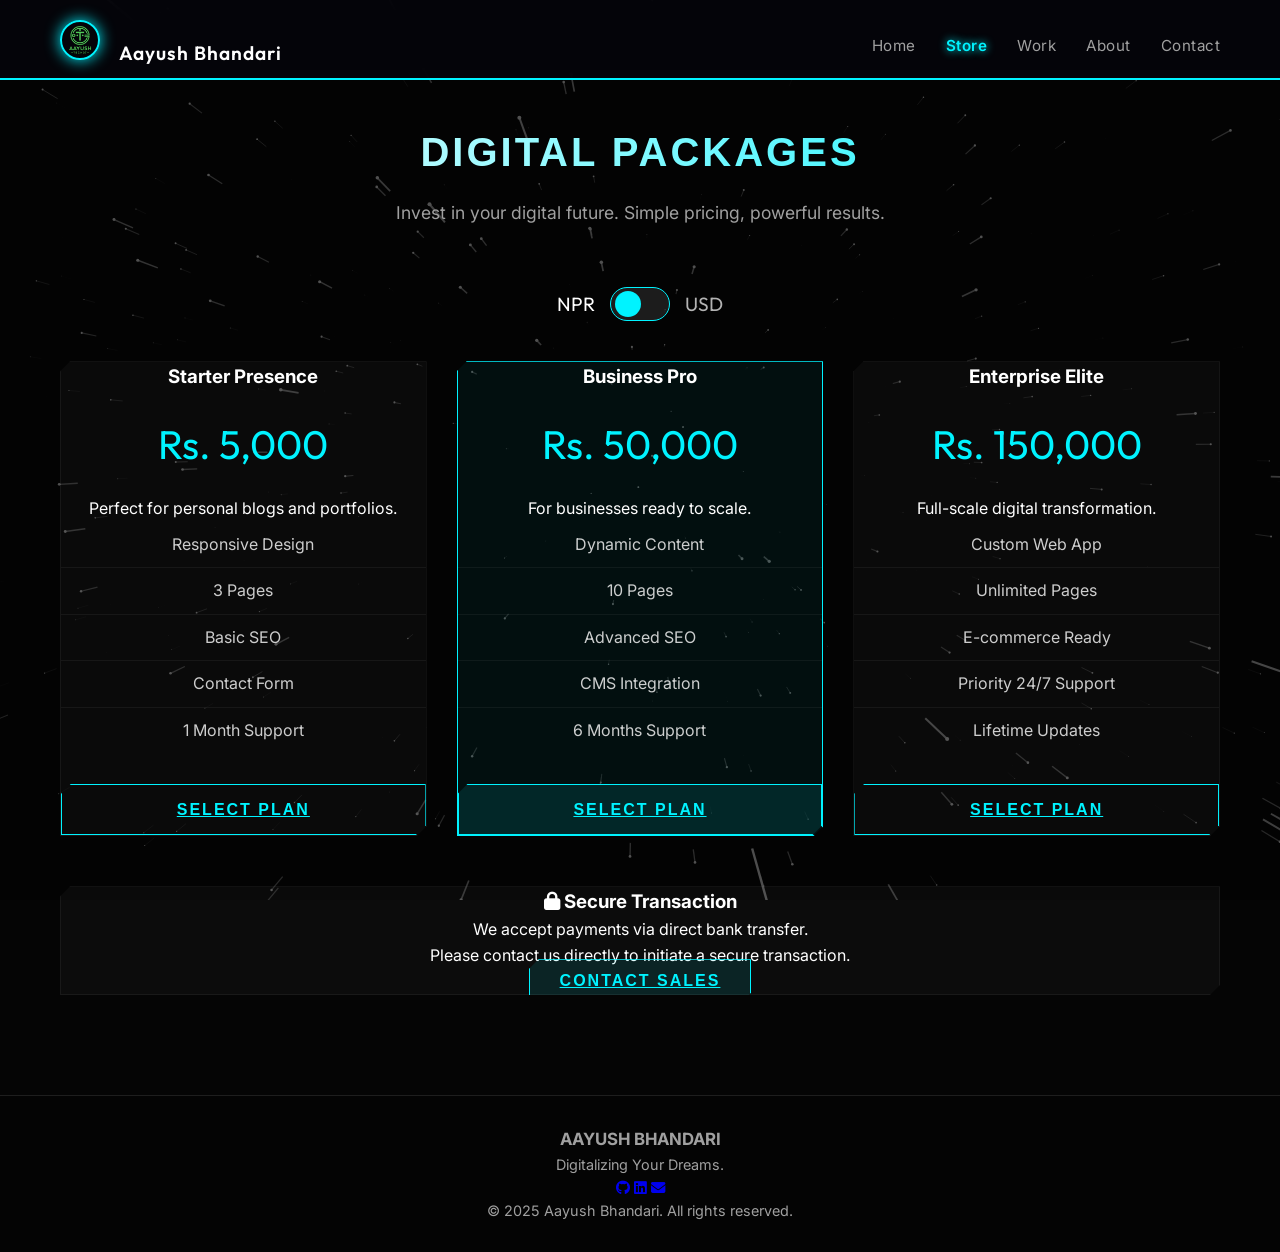
<file: store.html>
<!DOCTYPE html>
<html lang="en">

<head>
    <meta charset="UTF-8">
    <meta name="viewport" content="width=device-width, initial-scale=1.0">
    <title>Store | Aayush Bhandari</title>
    <meta name="description" content="Purchase premium website packages from Aayush-Tech07. Starting at NPR 5,000.">

    <!-- Fonts -->
    <link rel="preconnect" href="https://fonts.googleapis.com">
    <link rel="preconnect" href="https://fonts.gstatic.com" crossorigin>
    <link
        href="https://fonts.googleapis.com/css2?family=Inter:wght@300;400;500;600&family=Outfit:wght@300;400;500;600;700&family=Space+Grotesk:wght@300;400;500;600;700&display=swap"
        rel="stylesheet">

    <!-- PWA Manifest -->
    <link rel="manifest" href="manifest.json">
    <meta name="theme-color" content="#00f3ff">

    <!-- Icons -->
    <link rel="stylesheet" href="https://cdnjs.cloudflare.com/ajax/libs/font-awesome/6.4.0/css/all.min.css">
    <link rel="icon" href="assets/images/techno.jpg" type="image/jpeg">

    <!-- Main CSS -->
    <link rel="stylesheet" href="assets/css/style.css">
    <style>
        .pricing-toggle {
            display: flex;
            justify-content: center;
            align-items: center;
            margin-bottom: 40px;
            gap: 15px;
        }

        .toggle-label {
            font-family: var(--font-heading);
            font-size: 1.2rem;
            color: #fff;
        }

        .switch {
            position: relative;
            display: inline-block;
            width: 60px;
            height: 34px;
        }

        .switch input {
            opacity: 0;
            width: 0;
            height: 0;
        }

        .slider {
            position: absolute;
            cursor: pointer;
            top: 0;
            left: 0;
            right: 0;
            bottom: 0;
            background-color: rgba(255, 255, 255, 0.1);
            transition: .4s;
            border-radius: 34px;
            border: 1px solid var(--primary);
        }

        .slider:before {
            position: absolute;
            content: "";
            height: 26px;
            width: 26px;
            left: 4px;
            bottom: 3px;
            background-color: var(--primary);
            transition: .4s;
            border-radius: 50%;
        }

        input:checked+.slider {
            background-color: rgba(0, 243, 255, 0.2);
        }

        input:checked+.slider:before {
            transform: translateX(26px);
        }

        .price-card {
            text-align: center;
            display: flex;
            flex-direction: column;
            height: 100%;
        }

        .price-amount {
            font-family: var(--font-heading);
            font-size: 2.5rem;
            color: var(--primary);
            margin: 20px 0;
        }

        .price-features {
            list-style: none;
            padding: 0;
            margin: 0 0 30px;
            flex-grow: 1;
        }

        .price-features li {
            padding: 10px 0;
            border-bottom: 1px solid rgba(255, 255, 255, 0.05);
            color: rgba(255, 255, 255, 0.8);
        }

        .price-features li:last-child {
            border-bottom: none;
        }

        .qr-placeholder {
            width: 150px;
            height: 150px;
            background: #fff;
            margin: 20px auto;
            display: flex;
            align-items: center;
            justify-content: center;
            color: #000;
            font-weight: bold;
            border-radius: 10px;
        }
    </style>
</head>

<body>
    <!-- Background Effects -->
    <canvas id="matrix-canvas"></canvas>
    <div class="noise-overlay"></div>

    <!-- Navigation -->
    <header class="glass-header minimal-header">
        <div class="container">
            <a href="index.html" class="logo">
                <img src="assets/images/techno.jpg" alt="Logo" class="logo-icon-img">
                <span class="logo-text">Aayush Bhandari</span>
            </a>
            <nav class="desktop-nav">
                <a href="index.html" class="nav-link">Home</a>
                <a href="store.html" class="nav-link active highlight">Store</a>
                <a href="projects.html" class="nav-link">Work</a>
                <a href="about.html" class="nav-link">About</a>
                <a href="contact.html" class="nav-link">Contact</a>
            </nav>
            <button class="menu-toggle">
                <i class="fas fa-bars"></i>
            </button>
        </div>
    </header>

    <!-- Store Section -->
    <section class="section" style="padding-top: 120px;">
        <div class="container">
            <div class="section-header">
                <h2 class="section-title">Digital Packages</h2>
                <p class="section-subtitle">Invest in your digital future. Simple pricing, powerful results.</p>
            </div>

            <!-- Currency Toggle -->
            <div class="pricing-toggle">
                <span class="toggle-label" style="opacity: 1;">NPR</span>
                <label class="switch">
                    <input type="checkbox" id="currency-toggle" onchange="toggleCurrency()">
                    <span class="slider"></span>
                </label>
                <span class="toggle-label" style="opacity: 0.7;">USD</span>
            </div>

            <div class="grid-3">
                <!-- Starter Package -->
                <div class="tech-card price-card">
                    <h3>Starter Presence</h3>
                    <div class="price-amount" data-npr="Rs. 5,000" data-usd="$37">Rs. 5,000</div>
                    <p>Perfect for personal blogs and portfolios.</p>
                    <ul class="price-features">
                        <li>Responsive Design</li>
                        <li>3 Pages</li>
                        <li>Basic SEO</li>
                        <li>Contact Form</li>
                        <li>1 Month Support</li>
                    </ul>
                    <a href="contact.html?plan=starter" class="btn btn-outline">Select Plan</a>
                </div>

                <!-- Professional Package -->
                <div class="tech-card price-card"
                    style="border-color: var(--primary); background: rgba(0, 243, 255, 0.05);">
                    <div
                        style="position: absolute; top: 0; right: 0; background: var(--primary); color: #000; padding: 5px 15px; font-weight: bold; font-size: 0.8rem;">
                        POPULAR</div>
                    <h3>Business Pro</h3>
                    <div class="price-amount" data-npr="Rs. 50,000" data-usd="$370">Rs. 50,000</div>
                    <p>For businesses ready to scale.</p>
                    <ul class="price-features">
                        <li>Dynamic Content</li>
                        <li>10 Pages</li>
                        <li>Advanced SEO</li>
                        <li>CMS Integration</li>
                        <li>6 Months Support</li>
                    </ul>
                    <a href="contact.html?plan=pro" class="btn btn-primary">Select Plan</a>
                </div>

                <!-- Enterprise Package -->
                <div class="tech-card price-card">
                    <h3>Enterprise Elite</h3>
                    <div class="price-amount" data-npr="Rs. 150,000" data-usd="$1,110">Rs. 150,000</div>
                    <p>Full-scale digital transformation.</p>
                    <ul class="price-features">
                        <li>Custom Web App</li>
                        <li>Unlimited Pages</li>
                        <li>E-commerce Ready</li>
                        <li>Priority 24/7 Support</li>
                        <li>Lifetime Updates</li>
                    </ul>
                    <a href="contact.html?plan=enterprise" class="btn btn-outline">Select Plan</a>
                </div>
            </div>

            <!-- Payment Info -->
            <div class="tech-card" style="margin-top: 50px; text-align: center;">
                <h3><i class="fas fa-lock"></i> Secure Transaction</h3>
                <p>We accept payments via direct bank transfer.</p>
                <p>Please contact us directly to initiate a secure transaction.</p>
                <a href="contact.html" class="btn btn-primary" style="margin-top: 20px;">Contact Sales</a>
            </div>
        </div>
    </section>

    <!-- Footer -->
    <footer class="glass-footer">
        <div class="container">
            <div class="footer-content">
                <div class="footer-brand">
                    <h3>AAYUSH BHANDARI</h3>
                    <p>Digitalizing Your Dreams.</p>
                </div>
                <div class="footer-links">
                    <a href="https://github.com/Aayushkin" target="_blank"><i class="fab fa-github"></i></a>
                    <a href="https://linkedin.com/in/aayush-tech07" target="_blank"><i class="fab fa-linkedin"></i></a>
                    <a href="mailto:bhandariaayush07@gmail.com"><i class="fas fa-envelope"></i></a>
                </div>
            </div>
            <div class="footer-bottom">
                <p>&copy; 2025 Aayush Bhandari. All rights reserved.</p>
            </div>
        </div>
    </footer>

    <script src="assets/js/main.js"></script>
    <script>
        function toggleCurrency() {
            const isUSD = document.getElementById('currency-toggle').checked;
            const prices = document.querySelectorAll('.price-amount');

            prices.forEach(price => {
                if (isUSD) {
                    price.innerText = price.getAttribute('data-usd');
                } else {
                    price.innerText = price.getAttribute('data-npr');
                }
            });
        }
    </script>
</body>

</html>
</file>
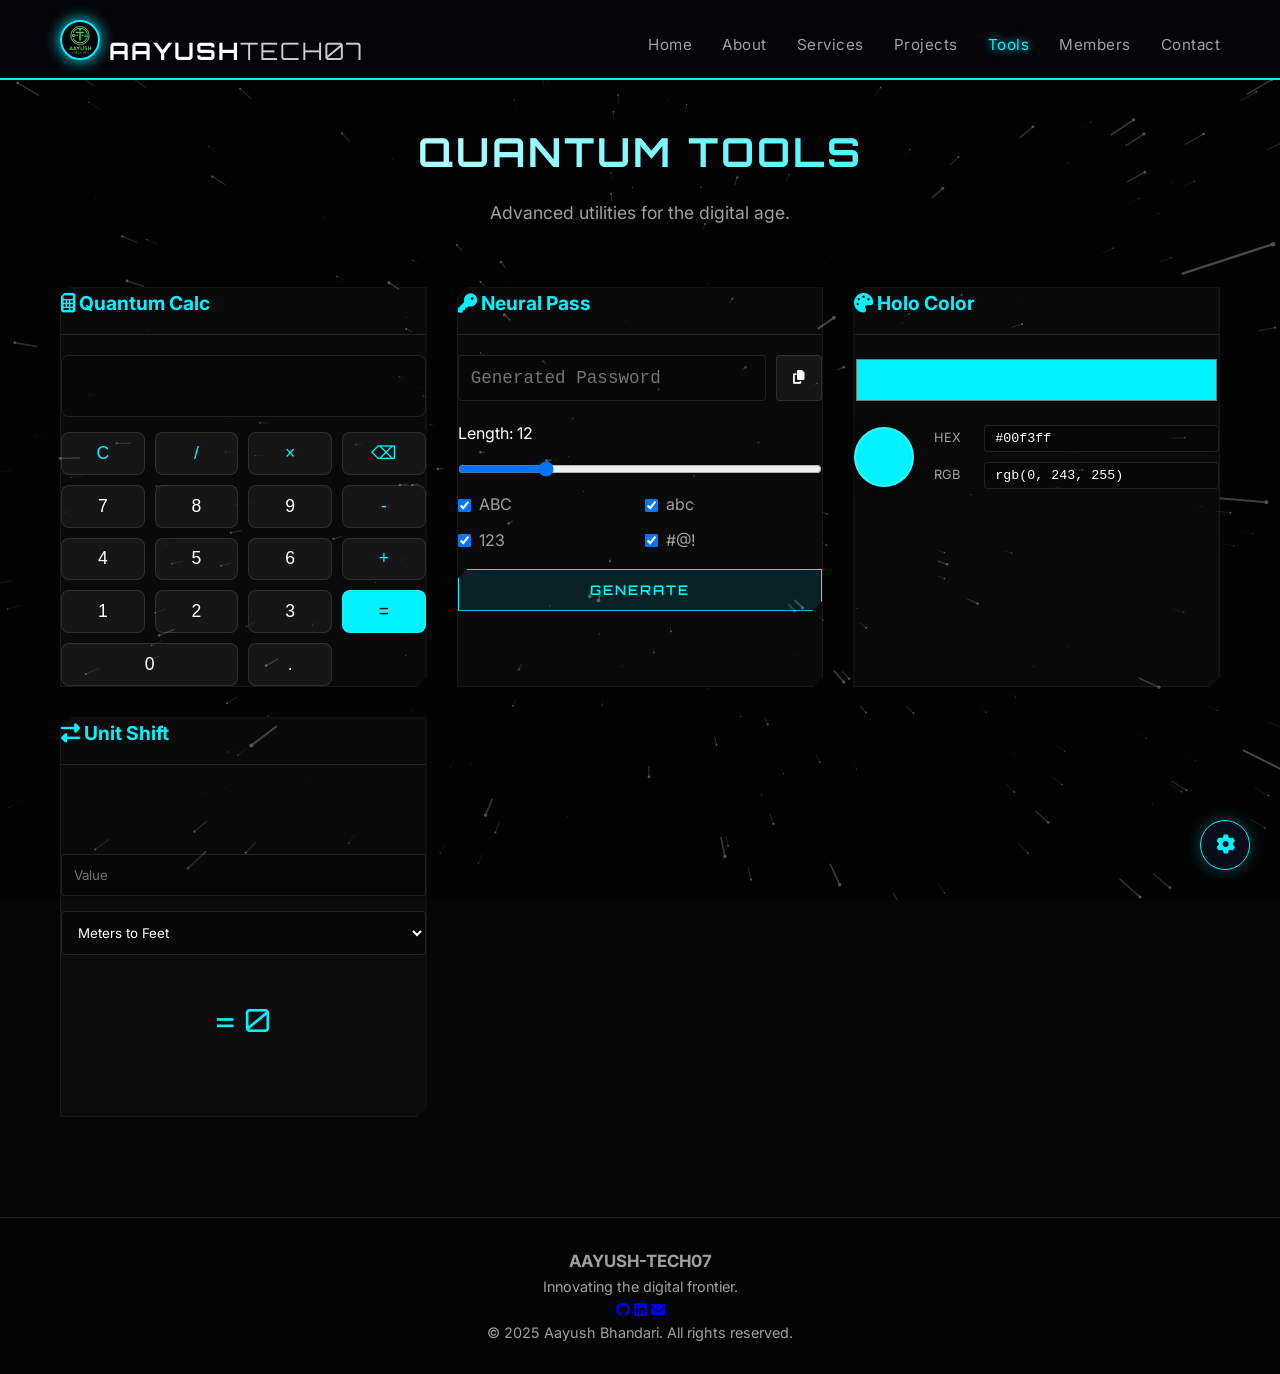
<file: tools.html>
<!DOCTYPE html>
<html lang="en">

<head>
    <meta charset="UTF-8">
    <meta name="viewport" content="width=device-width, initial-scale=1.0">
    <title>Tools | Aayush-Tech07</title>
    <meta name="description"
        content="Advanced digital tools including Quantum Calculator, Password Generator, and Unit Converter.">

    <!-- Fonts -->
    <link rel="preconnect" href="https://fonts.googleapis.com">
    <link rel="preconnect" href="https://fonts.gstatic.com" crossorigin>
    <link
        href="https://fonts.googleapis.com/css2?family=Inter:wght@300;400;500;600;700&family=Orbitron:wght@400;500;600;700;800;900&family=Rajdhani:wght@300;400;500;600;700&display=swap"
        rel="stylesheet">

    <!-- PWA Manifest -->
    <link rel="manifest" href="manifest.json">
    <meta name="theme-color" content="#00f3ff">

    <!-- Icons -->
    <link rel="stylesheet" href="https://cdnjs.cloudflare.com/ajax/libs/font-awesome/6.4.0/css/all.min.css">
    <link rel="icon" href="assets/images/techno.jpg" type="image/jpeg">

    <!-- Main CSS -->
    <link rel="stylesheet" href="assets/css/style.css">
</head>

<body>
    <!-- Background Effects -->
    <canvas id="matrix-canvas"></canvas>
    <div class="noise-overlay"></div>

    <!-- Navigation -->
    <header class="glass-header">
        <div class="container">
            <a href="index.html" class="logo">
                <img src="assets/images/techno.jpg" alt="Logo" class="logo-icon-img">
                <span>AAYUSH</span><span style="font-weight: 300; opacity: 0.8;">TECH07</span>
            </a>
            <nav class="desktop-nav">
                <a href="index.html" class="nav-link">Home</a>
                <a href="about.html" class="nav-link">About</a>
                <a href="services.html" class="nav-link">Services</a>
                <a href="projects.html" class="nav-link">Projects</a>
                <a href="tools.html" class="nav-link active">Tools</a>
                <a href="members.html" class="nav-link">Members</a>
                <a href="contact.html" class="nav-link">Contact</a>
            </nav>
            <button class="menu-toggle">
                <i class="fas fa-bars"></i>
            </button>
        </div>
    </header>

    <!-- Tools Section -->
    <section class="section" style="padding-top: 120px;">
        <div class="container">
            <div class="section-header">
                <h2 class="section-title">Quantum Tools</h2>
                <p class="section-subtitle">Advanced utilities for the digital age.</p>
            </div>
            <div id="tools-container" class="grid-2">
                <!-- Calculator -->
                <div class="tech-card tool-card">
                    <div class="tool-header">
                        <h3><i class="fas fa-calculator"></i> Quantum Calc</h3>
                    </div>
                    <div class="calculator">
                        <input type="text" id="calc-display" readonly>
                        <div class="calc-keys">
                            <button onclick="clearCalc()" class="btn-calc operator">C</button>
                            <button onclick="appendCalc('/')" class="btn-calc operator">/</button>
                            <button onclick="appendCalc('*')" class="btn-calc operator">×</button>
                            <button onclick="deleteCalc()" class="btn-calc operator">⌫</button>
                            <button onclick="appendCalc('7')" class="btn-calc">7</button>
                            <button onclick="appendCalc('8')" class="btn-calc">8</button>
                            <button onclick="appendCalc('9')" class="btn-calc">9</button>
                            <button onclick="appendCalc('-')" class="btn-calc operator">-</button>
                            <button onclick="appendCalc('4')" class="btn-calc">4</button>
                            <button onclick="appendCalc('5')" class="btn-calc">5</button>
                            <button onclick="appendCalc('6')" class="btn-calc">6</button>
                            <button onclick="appendCalc('+')" class="btn-calc operator">+</button>
                            <button onclick="appendCalc('1')" class="btn-calc">1</button>
                            <button onclick="appendCalc('2')" class="btn-calc">2</button>
                            <button onclick="appendCalc('3')" class="btn-calc">3</button>
                            <button onclick="calculate()" class="btn-calc equals">=</button>
                            <button onclick="appendCalc('0')" class="btn-calc wide">0</button>
                            <button onclick="appendCalc('.')" class="btn-calc">.</button>
                        </div>
                    </div>
                </div>

                <!-- Password Generator -->
                <div class="tech-card tool-card">
                    <div class="tool-header">
                        <h3><i class="fas fa-key"></i> Neural Pass</h3>
                    </div>
                    <div class="password-gen">
                        <div class="pass-display">
                            <input type="text" id="pass-output" readonly placeholder="Generated Password">
                            <button onclick="copyPass()" class="btn-icon"><i class="fas fa-copy"></i></button>
                        </div>
                        <div class="pass-controls">
                            <label>Length: <span id="pass-length-val">12</span></label>
                            <input type="range" id="pass-length" min="6" max="32" value="12"
                                oninput="updatePassLength()">
                            <div class="checkbox-group">
                                <label><input type="checkbox" id="pass-upper" checked> ABC</label>
                                <label><input type="checkbox" id="pass-lower" checked> abc</label>
                                <label><input type="checkbox" id="pass-num" checked> 123</label>
                                <label><input type="checkbox" id="pass-sym" checked> #@!</label>
                            </div>
                            <button onclick="generatePass()" class="btn btn-primary full-width">Generate</button>
                        </div>
                    </div>
                </div>

                <!-- Color Picker -->
                <div class="tech-card tool-card">
                    <div class="tool-header">
                        <h3><i class="fas fa-palette"></i> Holo Color</h3>
                    </div>
                    <div class="color-picker">
                        <input type="color" id="color-input" value="#00f3ff" oninput="updateColor()">
                        <div class="color-info">
                            <div class="color-preview" id="color-preview"></div>
                            <div class="color-values">
                                <div class="value-group">
                                    <label>HEX</label>
                                    <input type="text" id="hex-val" readonly>
                                </div>
                                <div class="value-group">
                                    <label>RGB</label>
                                    <input type="text" id="rgb-val" readonly>
                                </div>
                            </div>
                        </div>
                    </div>
                </div>

                <!-- Unit Converter -->
                <div class="tech-card tool-card">
                    <div class="tool-header">
                        <h3><i class="fas fa-exchange-alt"></i> Unit Shift</h3>
                    </div>
                    <div class="converter">
                        <div class="converter-group">
                            <input type="number" id="conv-input" placeholder="Value" oninput="convert()">
                            <select id="conv-type" onchange="convert()">
                                <option value="m-ft">Meters to Feet</option>
                                <option value="ft-m">Feet to Meters</option>
                                <option value="kg-lb">Kg to Lbs</option>
                                <option value="lb-kg">Lbs to Kg</option>
                                <option value="c-f">Celsius to Fahrenheit</option>
                                <option value="f-c">Fahrenheit to Celsius</option>
                            </select>
                        </div>
                        <div class="converter-result">
                            <span>=</span>
                            <span id="conv-result">0</span>
                        </div>
                    </div>
                </div>
            </div>
        </div>
    </section>

    <!-- Theme Switcher UI -->
    <div class="theme-switcher">
        <button class="theme-toggle" onclick="toggleThemePanel()">
            <i class="fas fa-cog fa-spin"></i>
        </button>
        <div class="theme-panel" id="theme-panel">
            <h3>SYSTEM THEME</h3>
            <div class="theme-options">
                <button class="theme-btn" onclick="setTheme('deep-space')"
                    style="background: #00f3ff; border-color: #00f3ff;" title="Deep Space"></button>
                <button class="theme-btn" onclick="setTheme('red-alert')"
                    style="background: #ff0000; border-color: #ff0000;" title="Red Alert"></button>
                <button class="theme-btn" onclick="setTheme('void')" style="background: #ffffff; border-color: #ffffff;"
                    title="The Void"></button>
            </div>
        </div>
    </div>

    <!-- Footer -->
    <footer class="glass-footer">
        <div class="container">
            <div class="footer-content">
                <div class="footer-brand">
                    <h3>AAYUSH-TECH07</h3>
                    <p>Innovating the digital frontier.</p>
                </div>
                <div class="footer-links">
                    <a href="https://github.com/Aayushkin" target="_blank"><i class="fab fa-github"></i></a>
                    <a href="https://linkedin.com/in/aayush-tech07" target="_blank"><i class="fab fa-linkedin"></i></a>
                    <a href="mailto:bhandariaayush07@gmail.com"><i class="fas fa-envelope"></i></a>
                </div>
            </div>
            <div class="footer-bottom">
                <p>&copy; 2025 Aayush Bhandari. All rights reserved.</p>
            </div>
        </div>
    </footer>

    <script src="assets/js/main.js"></script>
    <script src="assets/js/tools.js"></script>
</body>

</html>
</file>
<file: assets/css/style.css>
:root {
    /* Colors */
    --bg-dark: #050505;
    --bg-card: rgba(20, 20, 30, 0.6);
    --primary: #00f3ff;
    --secondary: #bc13fe;
    --accent: #ff0055;
    --text-main: #ffffff;
    --text-muted: #a0a0a0;

    /* Fonts */
    --font-display: 'Orbitron', sans-serif;
    --font-body: 'Rajdhani', sans-serif;
    --font-ui: 'Inter', sans-serif;

    /* Effects */
    --glass-blur: blur(10px);
    --glass-border: 1px solid rgba(255, 255, 255, 0.1);
    --neon-glow: 0 0 10px var(--primary), 0 0 20px var(--primary);
    --transition: all 0.3s cubic-bezier(0.4, 0, 0.2, 1);
}

* {
    margin: 0;
    padding: 0;
    box-sizing: border-box;
}

body {
    background-color: var(--bg-dark);
    color: var(--text-main);
    font-family: var(--font-body);
    overflow-x: hidden;
    line-height: 1.6;
}

/* Utilities */
.container {
    max-width: 1200px;
    margin: 0 auto;
    padding: 0 20px;
}

/* Canvas Background */
#matrix-canvas {
    position: fixed;
    top: 0;
    left: 0;
    width: 100%;
    height: 100%;
    z-index: -1;
    opacity: 0.3;
}

.noise-overlay {
    position: fixed;
    top: 0;
    left: 0;
    width: 100%;
    height: 100%;
    z-index: -1;
    background: url('[data-uri]');
    opacity: 0.03;
    pointer-events: none;
}

/* Header */
.glass-header {
    position: fixed;
    top: 0;
    left: 0;
    width: 100%;
    padding: 20px 0;
    background: rgba(5, 5, 5, 0.7);
    backdrop-filter: var(--glass-blur);
    border-bottom: var(--glass-border);
    z-index: 1000;
}

.glass-header .container {
    display: flex;
    justify-content: space-between;
    align-items: center;
}

.logo {
    font-family: var(--font-display);
    font-size: 1.5rem;
    font-weight: 700;
    color: var(--text-main);
    text-decoration: none;
    letter-spacing: 2px;
}

.logo-glitch {
    color: var(--primary);
    text-shadow: 0 0 5px var(--primary);
}

.desktop-nav {
    display: flex;
    gap: 30px;
}

.nav-link {
    color: var(--text-muted);
    text-decoration: none;
    font-family: var(--font-ui);
    font-size: 0.9rem;
    text-transform: uppercase;
    letter-spacing: 1px;
    transition: var(--transition);
    position: relative;
}

.nav-link:hover,
.nav-link.active {
    color: var(--primary);
    text-shadow: 0 0 8px var(--primary);
}

.menu-toggle {
    display: none;
    background: none;
    border: none;
    color: var(--text-main);
    font-size: 1.5rem;
    cursor: pointer;
}

/* Hero Section */
.hero-section {
    height: 100vh;
    display: flex;
    align-items: center;
    justify-content: center;
    text-align: center;
    padding-top: 80px;
}

.glitch-title {
    font-family: var(--font-display);
    font-size: 4rem;
    font-weight: 900;
    margin-bottom: 20px;
    position: relative;
    color: var(--text-main);
    text-transform: uppercase;
    letter-spacing: 5px;
}

.hero-subtitle {
    font-size: 1.5rem;
    color: var(--text-muted);
    margin-bottom: 40px;
    max-width: 600px;
    margin-left: auto;
    margin-right: auto;
}

.hero-actions {
    display: flex;
    gap: 20px;
    justify-content: center;
}

/* --- Minimalist Sci-Fi Design System --- */

:root {
    --font-heading: 'Outfit', sans-serif;
    --font-body: 'Inter', sans-serif;
    --font-tech: 'Space Grotesk', monospace;
}

/* Minimal Header */
.minimal-header {
    background: rgba(5, 5, 10, 0.7);
    backdrop-filter: blur(20px);
    border-bottom: 1px solid rgba(255, 255, 255, 0.05);
}

.logo-text {
    font-family: var(--font-heading);
    font-weight: 600;
    font-size: 1.2rem;
    letter-spacing: 1px;
    color: #fff;
    margin-left: 10px;
}

.nav-link {
    font-family: var(--font-body);
    font-weight: 400;
    text-transform: none;
    /* Remove uppercase */
    letter-spacing: 0.5px;
    font-size: 0.95rem;
}

.nav-link.highlight {
    color: var(--primary);
    font-weight: 600;
}

/* Minimal Hero */
.minimal-hero {
    display: flex;
    align-items: center;
    justify-content: center;
    text-align: center;
    height: 100vh;
    padding-top: 0;
    /* Center vertically */
}

.hero-greeting {
    display: block;
    font-family: var(--font-tech);
    color: var(--primary);
    font-size: 1.1rem;
    margin-bottom: 20px;
    letter-spacing: 2px;
    text-transform: uppercase;
}

.hero-title {
    font-family: var(--font-heading);
    font-size: 4.5rem;
    line-height: 1.1;
    margin-bottom: 30px;
    font-weight: 700;
}

.gradient-text {
    background: linear-gradient(135deg, #fff 0%, var(--primary) 100%);
    -webkit-background-clip: text;
    background-clip: text;
    -webkit-text-fill-color: transparent;
}

.hero-subtitle {
    font-family: var(--font-body);
    font-size: 1.2rem;
    color: rgba(255, 255, 255, 0.7);
    max-width: 600px;
    margin: 0 auto 40px;
    line-height: 1.6;
}

/* Enhanced Hero Styles */
.hero-brand {
    display: block;
    font-size: 4.5rem;
    background: linear-gradient(135deg, var(--primary), var(--secondary));
    -webkit-background-clip: text;
    background-clip: text;
    -webkit-text-fill-color: transparent;
    margin-bottom: 10px;
}

.hero-tagline {
    display: block;
    font-size: 2rem;
    font-weight: 400;
    color: rgba(255, 255, 255, 0.9);
}

.hero-stats {
    display: grid;
    grid-template-columns: repeat(3, 1fr);
    gap: 30px;
    margin-top: 60px;
    padding-top: 40px;
    border-top: 1px solid rgba(255, 255, 255, 0.1);
}

.stat-item {
    text-align: center;
}

.stat-number {
    display: block;
    font-size: 2.5rem;
    font-weight: 700;
    color: var(--primary);
    font-family: var(--font-heading);
    margin-bottom: 8px;
}

.stat-label {
    display: block;
    font-size: 0.9rem;
    color: rgba(255, 255, 255, 0.6);
    text-transform: uppercase;
    letter-spacing: 1px;
}

.btn-glow {
    position: relative;
    overflow: hidden;
}

.btn-glow::before {
    content: '';
    position: absolute;
    top: 50%;
    left: 50%;
    width: 0;
    height: 0;
    border-radius: 50%;
    background: rgba(255, 255, 255, 0.2);
    transform: translate(-50%, -50%);
    transition: width 0.6s, height 0.6s;
}

.btn-glow:hover::before {
    width: 300px;
    height: 300px;
}

.btn-arrow {
    display: inline-flex;
    align-items: center;
    gap: 10px;
}

.btn-arrow i {
    transition: transform 0.3s ease;
}

.btn-arrow:hover i {
    transform: translateX(5px);
}

/* Section Enhancements */
.section-alt {
    background: rgba(0, 0, 0, 0.2);
}

.section-label {
    display: block;
    font-size: 0.9rem;
    color: var(--primary);
    text-transform: uppercase;
    letter-spacing: 2px;
    margin-bottom: 15px;
    font-weight: 600;
}

.section-header.centered {
    text-align: center;
    max-width: 700px;
    margin: 0 auto 60px;
}

.section-cta {
    text-align: center;
    margin-top: 50px;
}

/* Image Frame */
.image-frame {
    position: relative;
    display: inline-block;
}

.image-border {
    position: absolute;
    top: -10px;
    left: -10px;
    right: 10px;
    bottom: 10px;
    border: 2px solid var(--primary);
    border-radius: 10px;
    pointer-events: none;
}

/* Skills Showcase */
.skills-showcase {
    margin: 30px 0;
}

.skills-showcase h3 {
    font-family: var(--font-heading);
    font-size: 1.3rem;
    color: #fff;
    margin-bottom: 20px;
}

.skill-item {
    display: flex;
    align-items: center;
    gap: 15px;
    padding: 15px;
    background: rgba(255, 255, 255, 0.03);
    border: 1px solid rgba(255, 255, 255, 0.1);
    border-radius: 8px;
    transition: all 0.3s ease;
}

.skill-item:hover {
    background: rgba(0, 243, 255, 0.05);
    border-color: var(--primary);
    transform: translateX(5px);
}

.skill-icon {
    width: 50px;
    height: 50px;
    background: linear-gradient(135deg, var(--primary), var(--secondary));
    border-radius: 10px;
    display: flex;
    align-items: center;
    justify-content: center;
    flex-shrink: 0;
}

.skill-icon i {
    font-size: 1.5rem;
    color: #fff;
}

.skill-info {
    display: flex;
    flex-direction: column;
}

.skill-name {
    font-size: 1rem;
    color: #fff;
    font-weight: 600;
    margin-bottom: 3px;
}

.skill-desc {
    font-size: 0.85rem;
    color: rgba(255, 255, 255, 0.6);
}

/* Smooth Animations */
.fade-in-up {
    animation: fadeInUp 1s ease-out forwards;
    opacity: 0;
    transform: translateY(30px);
}

@keyframes fadeInUp {
    to {
        opacity: 1;
        transform: translateY(0);
    }
}

/* Tech Card Update (Cleaner) */
.tech-card {
    background: rgba(255, 255, 255, 0.03);
    border: 1px solid rgba(255, 255, 255, 0.05);
    /* Keep clip-path but make it subtle */
    clip-path: polygon(10px 0, 100% 0,
            100% calc(100% - 10px), calc(100% - 10px) 100%,
            0 100%, 0 10px);
    box-shadow: none;
    transition: all 0.4s ease;
}

.tech-card:hover {
    background: rgba(255, 255, 255, 0.05);
    border-color: var(--primary);
    transform: translateY(-5px);
    box-shadow: 0 10px 30px rgba(0, 0, 0, 0.5);
}

/* Tech Header (Navbar) */
.glass-header {
    background: rgba(5, 5, 10, 0.9);
    border-bottom: 2px solid var(--primary);
    backdrop-filter: blur(10px);
    height: 80px;
    position: fixed;
    width: 100%;
    top: 0;
    z-index: 1000;
}

/* About Section */
.about-wrapper {
    display: grid;
    grid-template-columns: 1fr 2fr;
    gap: 60px;
    align-items: center;
}

.about-image {
    position: relative;
}

.profile-img {
    width: 100%;
    max-width: 400px;
    border-radius: 10px;
    border: 2px solid var(--primary);
    box-shadow: 0 0 30px rgba(0, 243, 255, 0.3);
}

.about-content {
    color: #fff;
}

.about-text {
    font-size: 1.1rem;
    line-height: 1.8;
    margin-bottom: 20px;
    color: rgba(255, 255, 255, 0.8);
}

.about-text strong {
    color: var(--primary);
}

.skills-grid {
    display: grid;
    grid-template-columns: repeat(2, 1fr);
    gap: 20px;
    margin: 30px 0;
}

.skill-item {
    display: flex;
    align-items: center;
    gap: 15px;
    padding: 15px;
    background: rgba(255, 255, 255, 0.03);
    border: 1px solid rgba(255, 255, 255, 0.1);
    border-radius: 5px;
    transition: all 0.3s ease;
}

.skill-item:hover {
    background: rgba(0, 243, 255, 0.05);
    border-color: var(--primary);
}

.skill-item i {
    font-size: 1.5rem;
    color: var(--primary);
}

.skill-item span {
    font-size: 1rem;
    color: #fff;
}

/* Service Cards */
.service-card {
    text-align: center;
    padding: 40px 30px;
}

.service-card h3 {
    font-family: var(--font-heading);
    font-size: 1.5rem;
    margin: 20px 0 15px;
    color: #fff;
}

.service-card p {
    color: rgba(255, 255, 255, 0.7);
    line-height: 1.6;
}

/* Modern Service Cards */
.services-grid {
    display: grid;
    grid-template-columns: repeat(auto-fit, minmax(300px, 1fr));
    gap: 30px;
    margin-top: 50px;
}

.service-card-modern {
    background: rgba(255, 255, 255, 0.03);
    border: 1px solid rgba(255, 255, 255, 0.1);
    padding: 40px 30px;
    border-radius: 15px;
    transition: all 0.4s ease;
    position: relative;
    overflow: hidden;
}

.service-card-modern::before {
    content: '';
    position: absolute;
    top: 0;
    left: 0;
    right: 0;
    height: 4px;
    background: linear-gradient(90deg, var(--primary), var(--secondary));
    transform: scaleX(0);
    transition: transform 0.4s ease;
}

.service-card-modern:hover::before {
    transform: scaleX(1);
}

.service-card-modern:hover {
    background: rgba(255, 255, 255, 0.05);
    border-color: var(--primary);
    transform: translateY(-10px);
    box-shadow: 0 20px 40px rgba(0, 243, 255, 0.2);
}

.service-card-modern.featured {
    border-color: var(--primary);
    background: rgba(0, 243, 255, 0.05);
}

.featured-badge {
    position: absolute;
    top: 20px;
    right: 20px;
    background: var(--primary);
    color: #000;
    padding: 5px 15px;
    border-radius: 20px;
    font-size: 0.75rem;
    font-weight: 700;
    text-transform: uppercase;
    letter-spacing: 1px;
}

.service-icon-wrapper {
    width: 80px;
    height: 80px;
    background: linear-gradient(135deg, var(--primary), var(--secondary));
    border-radius: 20px;
    display: flex;
    align-items: center;
    justify-content: center;
    margin: 0 auto 25px;
    transition: transform 0.4s ease;
}

.service-card-modern:hover .service-icon-wrapper {
    transform: rotateY(360deg);
}

.service-icon-wrapper i {
    font-size: 2.5rem;
    color: #fff;
}

.service-card-modern h3 {
    font-family: var(--font-heading);
    font-size: 1.5rem;
    color: #fff;
    margin-bottom: 15px;
}

.service-card-modern p {
    color: rgba(255, 255, 255, 0.7);
    line-height: 1.8;
    margin-bottom: 25px;
}

.service-features {
    list-style: none;
    padding: 0;
    margin: 0;
    text-align: left;
}

.service-features li {
    padding: 10px 0;
    color: rgba(255, 255, 255, 0.8);
    display: flex;
    align-items: center;
    gap: 10px;
}

.service-features i {
    color: var(--primary);
    font-size: 0.9rem;
}

/* Responsive */
@media (max-width: 768px) {
    .about-wrapper {
        grid-template-columns: 1fr;
        gap: 30px;
    }

    .profile-img {
        max-width: 300px;
        margin: 0 auto;
        display: block;
    }

    .skills-grid {
        grid-template-columns: 1fr;
    }

    .contact-modern-wrapper {
        grid-template-columns: 1fr !important;
    }
}

/* Modern Contact Section */
.contact-modern-wrapper {
    display: grid;
    grid-template-columns: 1fr 1.5fr;
    gap: 40px;
    margin-top: 50px;
}

.contact-modern-info {
    display: flex;
    flex-direction: column;
    gap: 20px;
}

.contact-modern-card {
    background: rgba(255, 255, 255, 0.03);
    border: 1px solid rgba(255, 255, 255, 0.1);
    padding: 25px;
    border-radius: 10px;
    transition: all 0.3s ease;
}

.contact-modern-card:hover {
    background: rgba(0, 243, 255, 0.05);
    border-color: var(--primary);
    transform: translateY(-3px);
}

.contact-icon {
    width: 50px;
    height: 50px;
    background: linear-gradient(135deg, var(--primary), var(--secondary));
    border-radius: 50%;
    display: flex;
    align-items: center;
    justify-content: center;
    margin-bottom: 15px;
}

.contact-icon i {
    font-size: 1.5rem;
    color: #fff;
}

.contact-modern-card h3 {
    font-family: var(--font-heading);
    font-size: 1.2rem;
    color: #fff;
    margin-bottom: 10px;
}

.contact-modern-card p {
    color: rgba(255, 255, 255, 0.7);
    font-size: 1rem;
}

.social-links-modern {
    display: flex;
    gap: 15px;
    margin-top: 10px;
}

.social-modern {
    width: 45px;
    height: 45px;
    background: rgba(255, 255, 255, 0.05);
    border: 1px solid rgba(255, 255, 255, 0.1);
    border-radius: 50%;
    display: flex;
    align-items: center;
    justify-content: center;
    color: #fff;
    transition: all 0.3s ease;
}

.social-modern:hover {
    background: var(--primary);
    border-color: var(--primary);
    transform: translateY(-3px);
}

.contact-modern-form {
    background: rgba(255, 255, 255, 0.03);
    border: 1px solid rgba(255, 255, 255, 0.1);
    padding: 40px;
    border-radius: 10px;
}

.modern-form {
    display: flex;
    flex-direction: column;
    gap: 25px;
}

/* Floating Labels */
.form-floating {
    position: relative;
}

.form-floating input,
.form-floating textarea {
    width: 100%;
    padding: 15px;
    background: rgba(255, 255, 255, 0.05);
    border: 1px solid rgba(255, 255, 255, 0.2);
    border-radius: 5px;
    color: #fff;
    font-size: 1rem;
    transition: all 0.3s ease;
}

.form-floating input:focus,
.form-floating textarea:focus {
    outline: none;
    border-color: var(--primary);
    background: rgba(255, 255, 255, 0.08);
}

.form-floating label {
    position: absolute;
    left: 15px;
    top: 15px;
    color: rgba(255, 255, 255, 0.5);
    font-size: 1rem;
    transition: all 0.3s ease;
    pointer-events: none;
}

.form-floating input:focus+label,
.form-floating input:not(:placeholder-shown)+label,
.form-floating textarea:focus+label,
.form-floating textarea:not(:placeholder-shown)+label {
    top: -10px;
    left: 10px;
    font-size: 0.85rem;
    color: var(--primary);
    background: #000;
    padding: 0 5px;
}

.btn-large {
    padding: 15px 40px;
    font-size: 1.1rem;
    display: flex;
    align-items: center;
    justify-content: center;
    gap: 10px;
    width: 100%;
}

.btn {
    padding: 12px 30px;
    border: 1px solid var(--primary);
    background: transparent;
    color: var(--primary);
    font-family: 'Orbitron', sans-serif;
    font-weight: 600;
    text-transform: uppercase;
    letter-spacing: 2px;
    cursor: pointer;
    position: relative;
    overflow: hidden;
    transition: all 0.3s;
    clip-path: polygon(10px 0, 100% 0, 100% calc(100% - 10px), calc(100% - 10px) 100%, 0 100%, 0 10px);
}

.btn:hover {
    background: var(--primary);
    color: #000;
    box-shadow: 0 0 20px var(--primary);
}

.btn-primary {
    background: rgba(0, 243, 255, 0.1);
}

.btn-primary:hover {
    background: var(--primary);
}

.btn-outline {
    background: transparent;
    border: 1px solid var(--primary);
    color: var(--primary);
}

.btn-outline:hover {
    background: rgba(0, 243, 255, 0.1);
    box-shadow: 0 0 15px rgba(0, 243, 255, 0.2);
}


/* Sections */
.section {
    padding: 100px 0;
    position: relative;
    z-index: 1;
}

.section-header {
    text-align: center;
    margin-bottom: 60px;
}

.section-title {
    font-family: var(--font-display);
    font-size: 2.5rem;
    color: var(--text-main);
    margin-bottom: 15px;
    text-transform: uppercase;
    letter-spacing: 3px;
    background: linear-gradient(to right, #fff, var(--primary));
    background-clip: text;
    -webkit-background-clip: text;
    -webkit-text-fill-color: transparent;
}

.section-subtitle {
    color: var(--text-muted);
    font-size: 1.1rem;
    max-width: 600px;
    margin: 0 auto;
}

/* Grids */
.grid-2 {
    display: grid;
    grid-template-columns: repeat(auto-fit, minmax(300px, 1fr));
    gap: 30px;
}

.grid-3 {
    display: grid;
    grid-template-columns: repeat(auto-fit, minmax(300px, 1fr));
    gap: 30px;
}

/* Glass Cards */
.glass-card {
    background: var(--bg-card);
    backdrop-filter: var(--glass-blur);
    border: var(--glass-border);
    padding: 30px;
    border-radius: 15px;
    transition: var(--transition);
    position: relative;
    overflow: hidden;
}

.glass-card::before {
    content: '';
    position: absolute;
    top: 0;
    left: 0;
    width: 100%;
    height: 100%;
    background: linear-gradient(45deg, transparent, rgba(255, 255, 255, 0.05), transparent);
    transform: translateX(-100%);
    transition: 0.5s;
}

.glass-card:hover::before {
    transform: translateX(100%);
}

.glass-card:hover {
    transform: translateY(-10px);
    box-shadow: 0 10px 30px rgba(0, 0, 0, 0.5);
    border-color: var(--primary);
}

.card-icon {
    font-size: 2.5rem;
    margin-bottom: 20px;
    color: var(--primary);
}

.glass-card h3 {
    font-family: var(--font-display);
    font-size: 1.5rem;
    margin-bottom: 15px;
    color: var(--text-main);
}

.glass-card p {
    color: var(--text-muted);
    font-size: 0.95rem;
}

/* Service Colors */
.color-1 {
    color: #00f3ff;
}

.color-2 {
    color: #bc13fe;
}

.color-3 {
    color: #39ff14;
}

.color-4 {
    color: #ff0055;
}

.color-5 {
    color: #ffae00;
}

.color-6 {
    color: #00ff80;
}

/* Project Cards */
.project-card {
    border-radius: 15px;
    overflow: hidden;
    position: relative;
    border: var(--glass-border);
    height: 250px;
}

.project-image {
    width: 100%;
    height: 100%;
    position: relative;
}

.project-image img {
    width: 100%;
    height: 100%;
    object-fit: cover;
    transition: transform 0.5s;
}

.project-card:hover .project-image img {
    transform: scale(1.1);
}

.project-overlay {
    position: absolute;
    top: 0;
    left: 0;
    width: 100%;
    height: 100%;
    background: rgba(0, 0, 0, 0.8);
    display: flex;
    flex-direction: column;
    justify-content: center;
    align-items: center;
    opacity: 0;
    transition: var(--transition);
    backdrop-filter: blur(5px);
}

.project-card:hover .project-overlay {
    opacity: 1;
}

.project-overlay h4 {
    font-family: var(--font-display);
    font-size: 1.5rem;
    margin-bottom: 15px;
    color: var(--primary);
    transform: translateY(20px);
    transition: 0.4s;
}

.project-card:hover .project-overlay h4 {
    transform: translateY(0);
}

.btn-sm {
    padding: 8px 20px;
    font-size: 0.8rem;
    background: transparent;
    border: 1px solid var(--primary);
    color: var(--primary);
    text-decoration: none;
    text-transform: uppercase;
    border-radius: 4px;
    transition: var(--transition);
}

.btn-sm:hover {
    background: var(--primary);
    color: #000;
}


/* Contact Section */
.contact-item {
    display: flex;
    align-items: center;
    margin-bottom: 20px;
}

.contact-item i {
    font-size: 1.2rem;
    color: var(--primary);
    margin-right: 15px;
    width: 30px;
    text-align: center;
}

.contact-item p {
    color: var(--text-muted);
    margin: 0;
}

.social-links {
    display: flex;
    gap: 15px;
    margin-top: 30px;
}

.social-link {
    width: 40px;
    height: 40px;
    border-radius: 50%;
    border: 1px solid var(--primary);
    display: flex;
    align-items: center;
    justify-content: center;
    color: var(--primary);
    text-decoration: none;
    transition: var(--transition);
}

.social-link:hover {
    background: var(--primary);
    color: #000;
    box-shadow: 0 0 15px var(--primary);
}

.form-group {
    margin-bottom: 20px;
}

.form-group label {
    display: block;
    margin-bottom: 8px;
    color: var(--text-muted);
    font-size: 0.9rem;
}

.form-control {
    width: 100%;
    padding: 12px;
    background: rgba(255, 255, 255, 0.05);
    border: 1px solid rgba(255, 255, 255, 0.1);
    border-radius: 4px;
    color: var(--text-main);
    font-family: var(--font-body);
    transition: var(--transition);
}

.form-control:focus {
    outline: none;
    border-color: var(--primary);
    box-shadow: 0 0 10px rgba(0, 243, 255, 0.2);
}

.full-width {
    width: 100%;
}

/* Footer */
.glass-footer {
    background: rgba(5, 5, 5, 0.9);
    backdrop-filter: var(--glass-blur);
    border-top: var(--glass-border);
    padding: 30px 0;
    text-align: center;
    color: var(--text-muted);
    font-size: 0.9rem;
}


/* Tools Section */
.tool-card {
    min-height: 400px;
    display: flex;
    flex-direction: column;
}

.tool-header {
    display: flex;
    justify-content: space-between;
    align-items: center;
    margin-bottom: 20px;
    padding-bottom: 15px;
    border-bottom: 1px solid rgba(255, 255, 255, 0.1);
}

.tool-header h3 {
    font-size: 1.2rem;
    margin: 0;
    color: var(--primary);
}

/* Calculator */
.calculator {
    display: flex;
    flex-direction: column;
    gap: 15px;
    height: 100%;
}

#calc-display {
    width: 100%;
    padding: 15px;
    background: rgba(0, 0, 0, 0.3);
    border: 1px solid rgba(255, 255, 255, 0.1);
    border-radius: 8px;
    color: var(--text-main);
    font-family: 'Orbitron', monospace;
    font-size: 1.5rem;
    text-align: right;
}

.calc-keys {
    display: grid;
    grid-template-columns: repeat(4, 1fr);
    gap: 10px;
    flex-grow: 1;
}

.btn-calc {
    background: rgba(255, 255, 255, 0.05);
    border: 1px solid rgba(255, 255, 255, 0.1);
    border-radius: 8px;
    color: var(--text-main);
    font-size: 1.1rem;
    cursor: pointer;
    transition: var(--transition);
}

.btn-calc:hover {
    background: rgba(255, 255, 255, 0.1);
    border-color: var(--primary);
}

.btn-calc.operator {
    color: var(--primary);
}

.btn-calc.equals {
    background: var(--primary);
    color: #000;
    grid-column: span 1;
}

.btn-calc.wide {
    grid-column: span 2;
}

/* Password Generator */
.password-gen {
    display: flex;
    flex-direction: column;
    gap: 20px;
}

.pass-display {
    display: flex;
    gap: 10px;
}

#pass-output {
    flex-grow: 1;
    padding: 12px;
    background: rgba(0, 0, 0, 0.3);
    border: 1px solid rgba(255, 255, 255, 0.1);
    border-radius: 4px;
    color: var(--primary);
    font-family: monospace;
    font-size: 1.1rem;
}

.btn-icon {
    width: 46px;
    background: rgba(255, 255, 255, 0.05);
    border: 1px solid rgba(255, 255, 255, 0.1);
    border-radius: 4px;
    color: var(--text-main);
    cursor: pointer;
    transition: var(--transition);
}

.btn-icon:hover {
    background: var(--primary);
    color: #000;
}

.pass-controls {
    display: flex;
    flex-direction: column;
    gap: 15px;
}

.checkbox-group {
    display: grid;
    grid-template-columns: 1fr 1fr;
    gap: 10px;
}

.checkbox-group label {
    display: flex;
    align-items: center;
    gap: 8px;
    cursor: pointer;
    color: var(--text-muted);
}

/* Color Picker */
.color-picker {
    display: flex;
    flex-direction: column;
    gap: 20px;
}

#color-input {
    width: 100%;
    height: 50px;
    border: none;
    background: transparent;
    cursor: pointer;
}

.color-info {
    display: flex;
    gap: 20px;
    align-items: center;
}

.color-preview {
    width: 60px;
    height: 60px;
    border-radius: 50%;
    border: 2px solid rgba(255, 255, 255, 0.2);
    box-shadow: 0 0 15px rgba(0, 0, 0, 0.5);
}

.color-values {
    flex-grow: 1;
    display: flex;
    flex-direction: column;
    gap: 10px;
}

.value-group {
    display: flex;
    align-items: center;
    gap: 10px;
}

.value-group label {
    width: 40px;
    color: var(--text-muted);
    font-size: 0.8rem;
}

.value-group input {
    flex-grow: 1;
    background: rgba(0, 0, 0, 0.3);
    border: 1px solid rgba(255, 255, 255, 0.1);
    padding: 5px 10px;
    border-radius: 4px;
    color: var(--text-main);
    font-family: monospace;
}

/* Unit Converter */
.converter {
    display: flex;
    flex-direction: column;
    gap: 20px;
    justify-content: center;
    height: 100%;
}

.converter-group {
    display: flex;
    flex-direction: column;
    gap: 15px;
}

#conv-input,
#conv-type {
    padding: 12px;
    background: rgba(0, 0, 0, 0.3);
    border: 1px solid rgba(255, 255, 255, 0.1);
    border-radius: 4px;
    color: var(--text-main);
    font-family: var(--font-body);
}

#conv-type option {
    background: #000;
}

.converter-result {
    text-align: center;
    font-size: 2rem;
    color: var(--primary);
    font-family: var(--font-display);
    margin-top: 20px;
}


/* Members Section */
.commander-card {
    display: flex;
    gap: 40px;
    align-items: center;
    margin-bottom: 60px;
    padding: 40px;
    position: relative;
}

.commander-img-wrapper {
    position: relative;
    width: 200px;
    height: 200px;
    flex-shrink: 0;
}

.commander-img {
    width: 100%;
    height: 100%;
    border-radius: 50%;
    object-fit: cover;
    border: 2px solid var(--primary);
    box-shadow: 0 0 20px rgba(0, 243, 255, 0.3);
}

.ring {
    position: absolute;
    top: -10px;
    left: -10px;
    right: -10px;
    bottom: -10px;
    border: 2px dashed var(--secondary);
    border-radius: 50%;
    animation: spin 10s linear infinite;
}

@keyframes spin {
    to {
        transform: rotate(360deg);
    }
}

.commander-info h3 {
    font-family: var(--font-display);
    font-size: 2rem;
    color: var(--primary);
    margin-bottom: 10px;
}

.commander-info .role {
    color: var(--secondary);
    font-size: 1.2rem;
    margin-bottom: 15px;
    font-weight: 600;
}

.commander-info .bio {
    color: var(--text-muted);
    margin-bottom: 20px;
    max-width: 600px;
}

.stats {
    display: flex;
    gap: 30px;
}

.stat {
    font-family: var(--font-display);
    color: var(--text-main);
}

.stat span {
    color: var(--primary);
    font-size: 1.5rem;
    display: block;
}

.member-card {
    height: 300px;
    padding: 0;
    border: none;
}

.member-img {
    width: 100%;
    height: 100%;
    position: relative;
}

.member-img img {
    width: 100%;
    height: 100%;
    object-fit: cover;
    transition: transform 0.5s;
}

.member-card:hover .member-img img {
    transform: scale(1.1);
}

.member-overlay {
    position: absolute;
    bottom: 0;
    left: 0;
    width: 100%;
    padding: 20px;
    background: linear-gradient(to top, rgba(0, 0, 0, 0.9), transparent);
    transform: translateY(100%);
    transition: 0.3s;
}

.member-card:hover .member-overlay {
    transform: translateY(0);
}

.member-overlay h4 {
    color: var(--primary);
    font-family: var(--font-display);
    margin-bottom: 5px;
}

/* Theme Switcher */
.theme-switcher {
    position: fixed;
    right: 30px;
    bottom: 30px;
    z-index: 1000;
}

.logo-icon {
    width: 30px;
    height: 30px;
    border: 2px solid var(--primary);
    border-radius: 50%;
    /* Reactor core look */
    background: radial-gradient(circle, #fff, var(--primary));
    box-shadow: 0 0 15px var(--primary);
    animation: pulse 2s infinite;
}

.logo-icon-img {
    width: 40px;
    height: 40px;
    border-radius: 50%;
    border: 2px solid var(--primary);
    box-shadow: 0 0 15px var(--primary);
    object-fit: cover;
}

.theme-toggle {
    width: 50px;
    height: 50px;
    border-radius: 50%;
    background: var(--bg-card);
    border: 1px solid var(--primary);
    color: var(--primary);
    font-size: 1.2rem;
    cursor: pointer;
    box-shadow: 0 0 15px rgba(0, 243, 255, 0.3);
    backdrop-filter: blur(5px);
    transition: var(--transition);
}

.theme-toggle:hover {
    transform: rotate(90deg);
}

.theme-panel {
    position: absolute;
    bottom: 70px;
    right: 0;
    background: var(--bg-card);
    backdrop-filter: blur(10px);
    border: 1px solid var(--glass-border);
    padding: 20px;
    border-radius: 10px;
    width: 200px;
    display: none;
    animation: slideUp 0.3s ease;
}

.theme-panel.active {
    display: block;
}

@keyframes slideUp {
    from {
        opacity: 0;
        transform: translateY(20px);
    }

    to {
        opacity: 1;
        transform: translateY(0);
    }
}

.theme-panel h3 {
    color: var(--text-main);
    font-size: 1rem;
    margin-bottom: 15px;
    text-align: center;
}

.theme-options {
    display: flex;
    justify-content: center;
    gap: 10px;
}

.theme-btn {
    width: 30px;
    height: 30px;
    border-radius: 50%;
    border: 2px solid rgba(255, 255, 255, 0.2);
    cursor: pointer;
    transition: transform 0.2s;
}

.theme-btn:hover {
    transform: scale(1.2);
    border-color: #fff;
}

/* Responsive */
@media (max-width: 768px) {
    .desktop-nav {
        display: none;
    }

    .menu-toggle {
        display: block;
    }

    .glitch-title {
        font-size: 2.5rem;
    }
}
</file>
